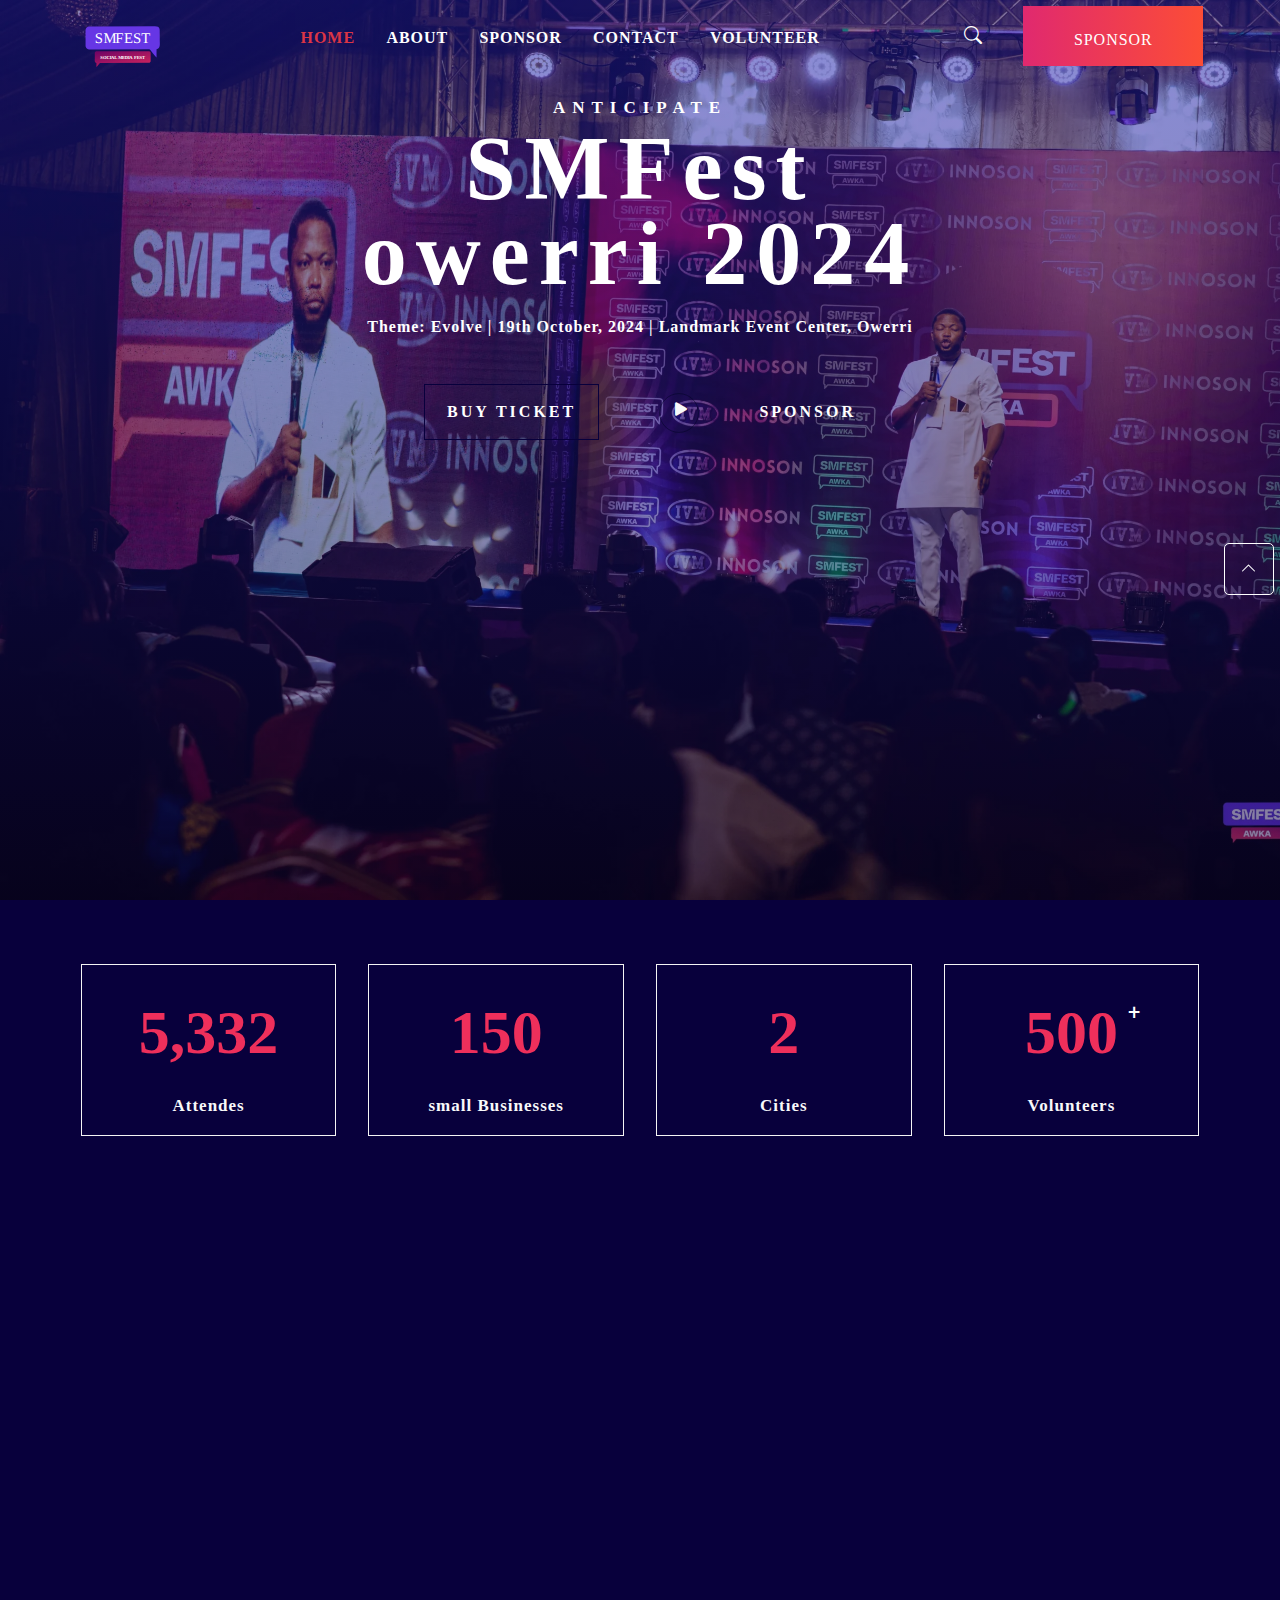
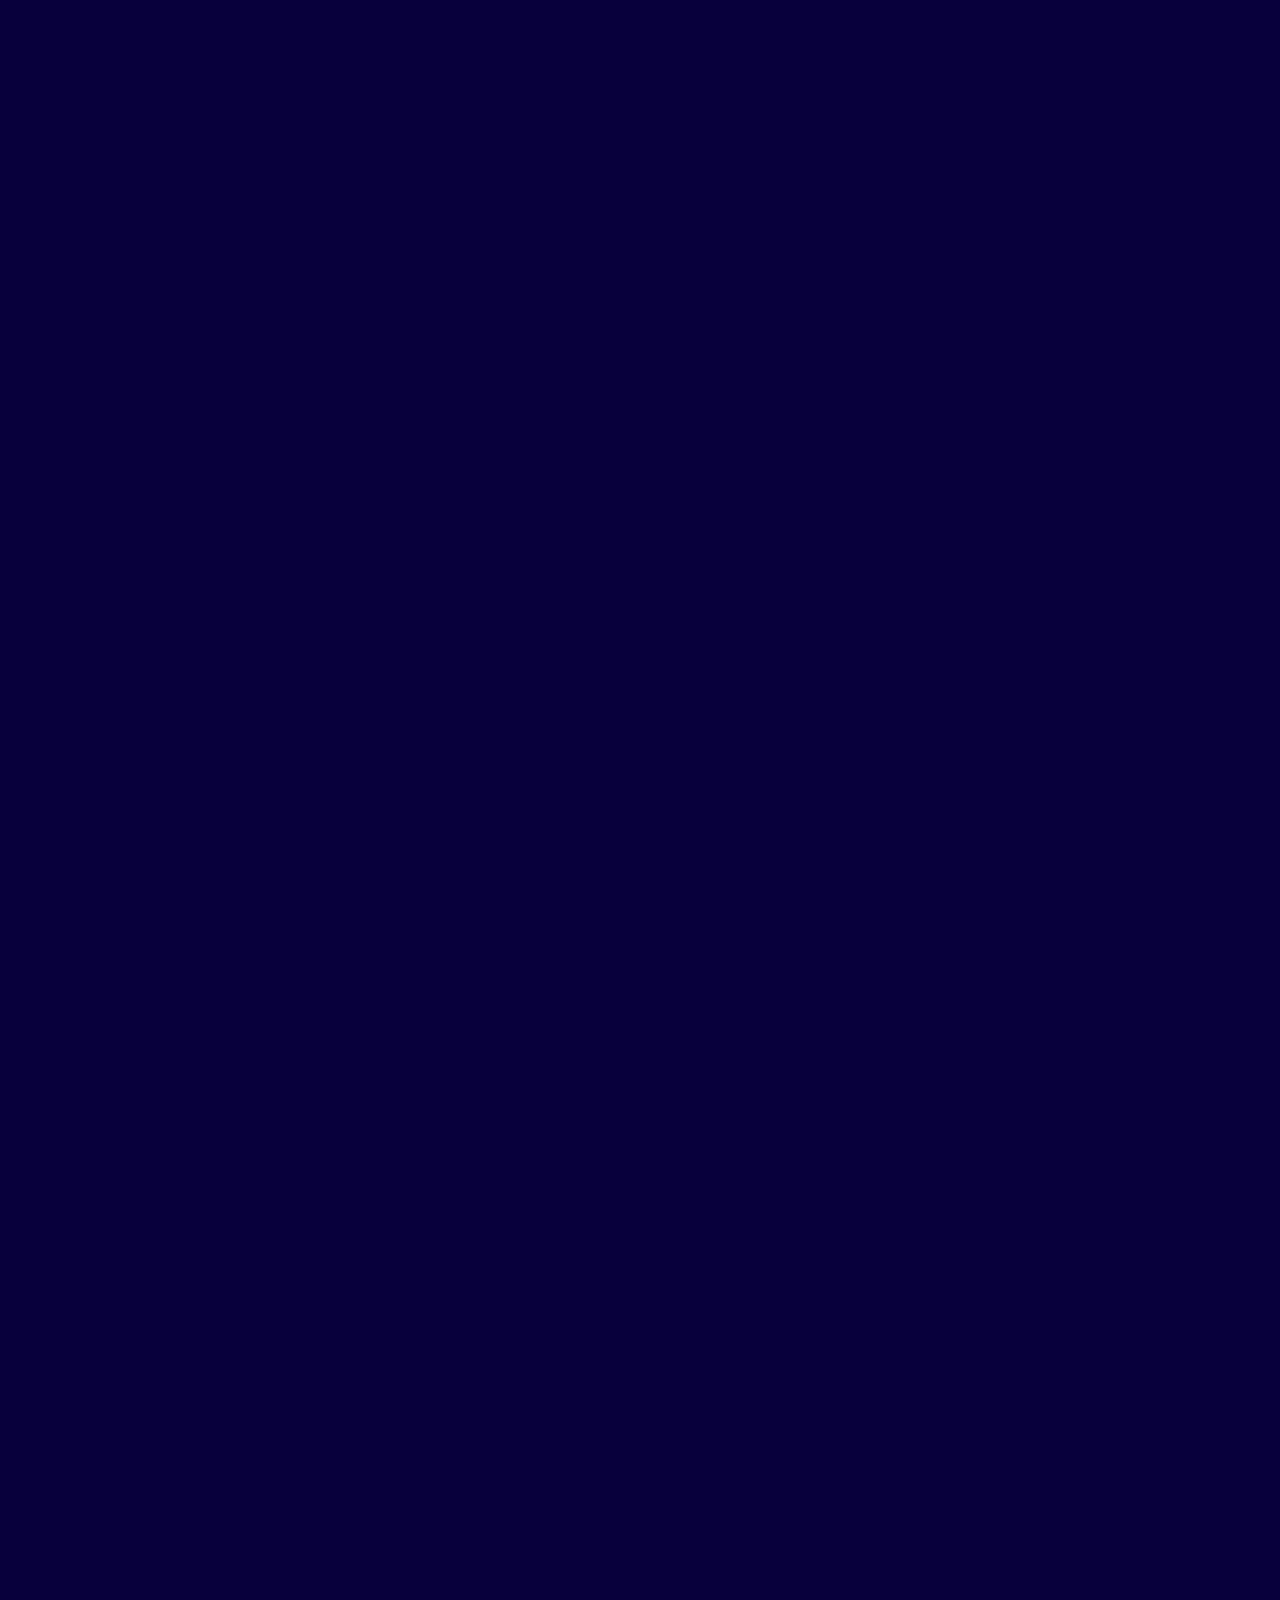
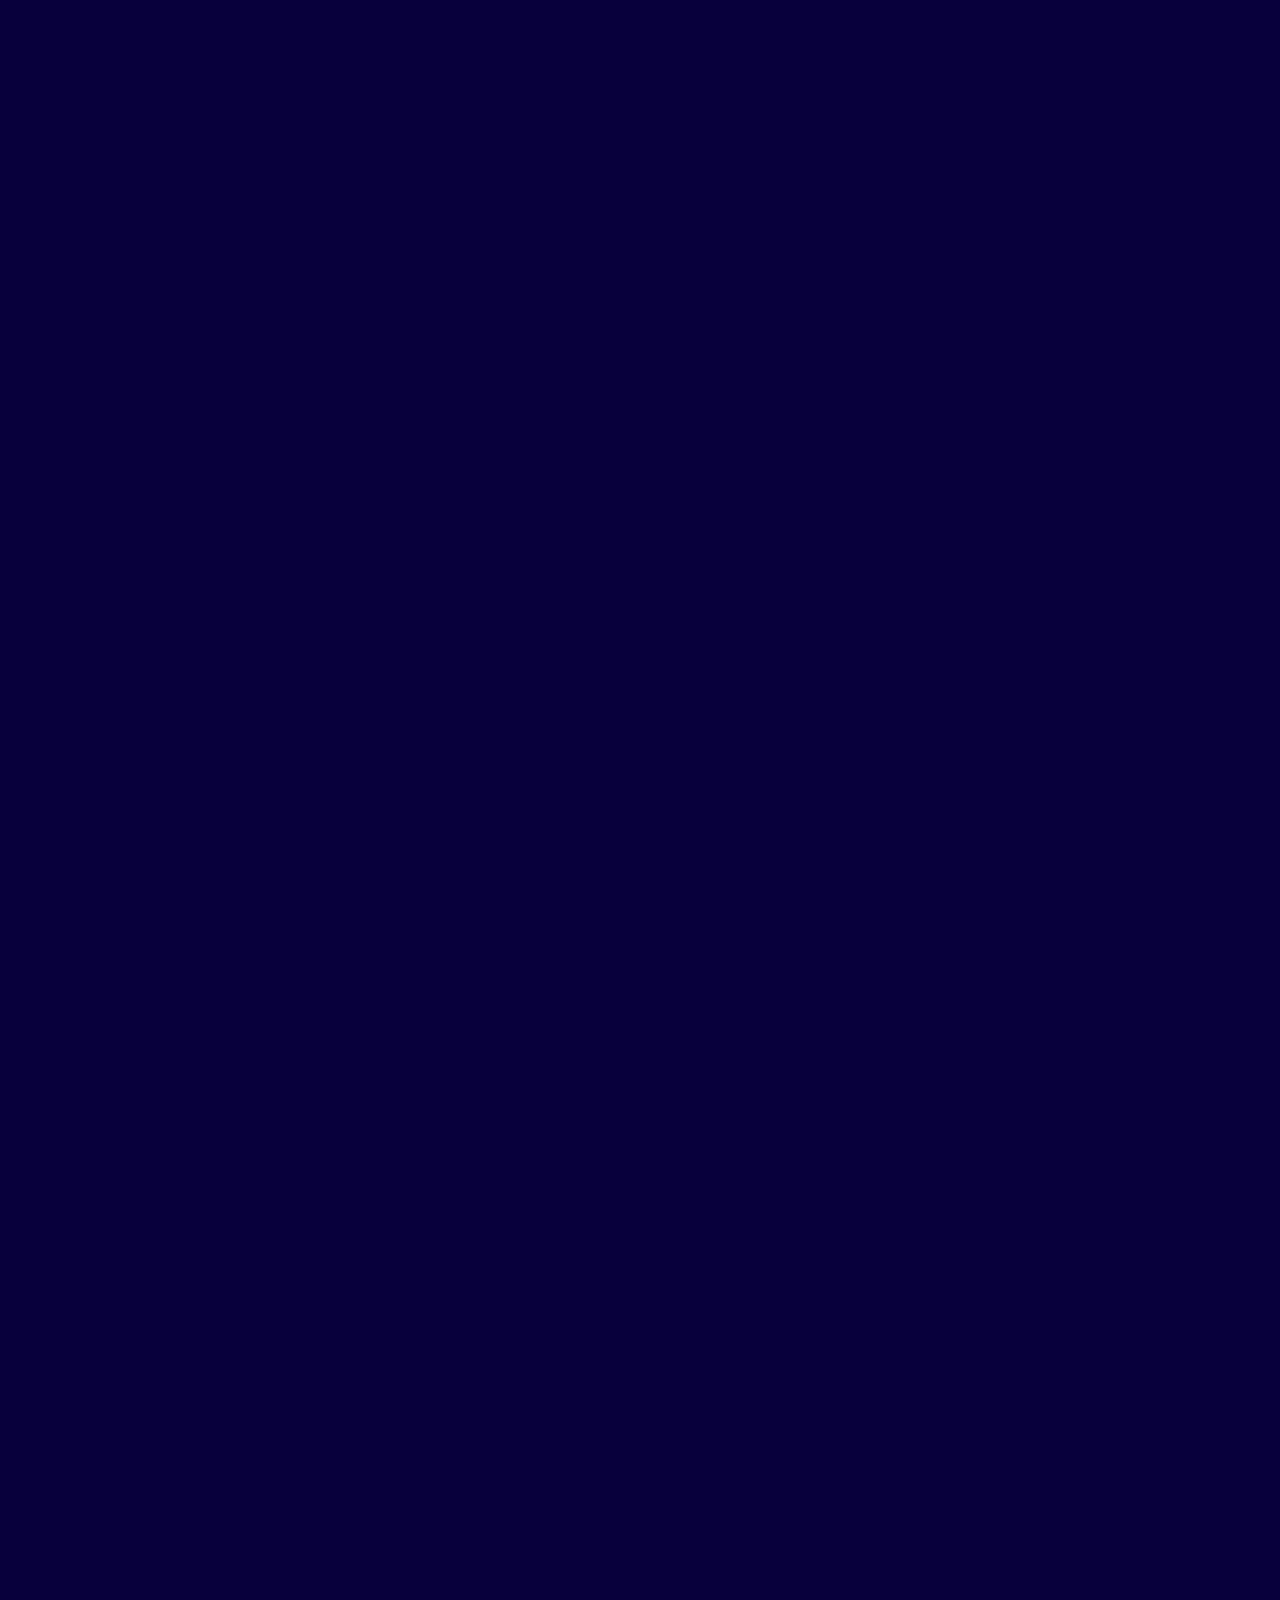
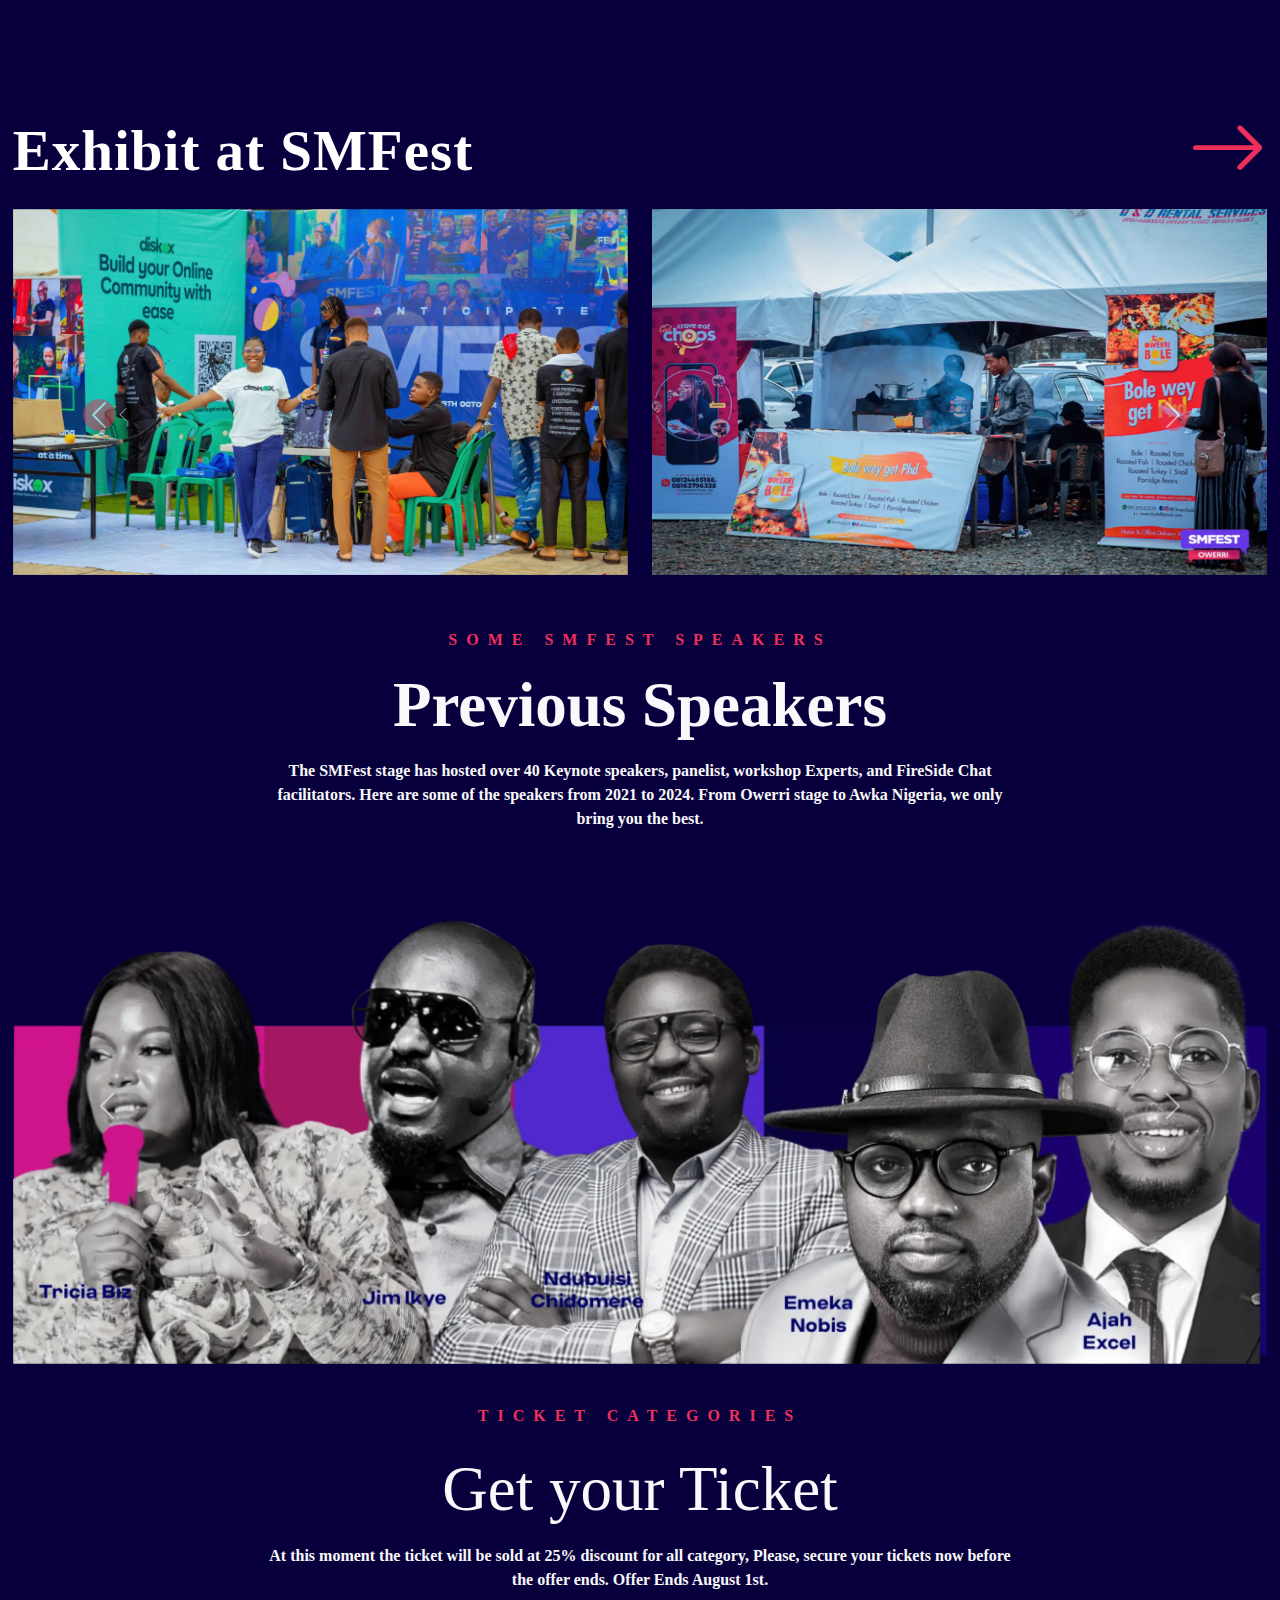
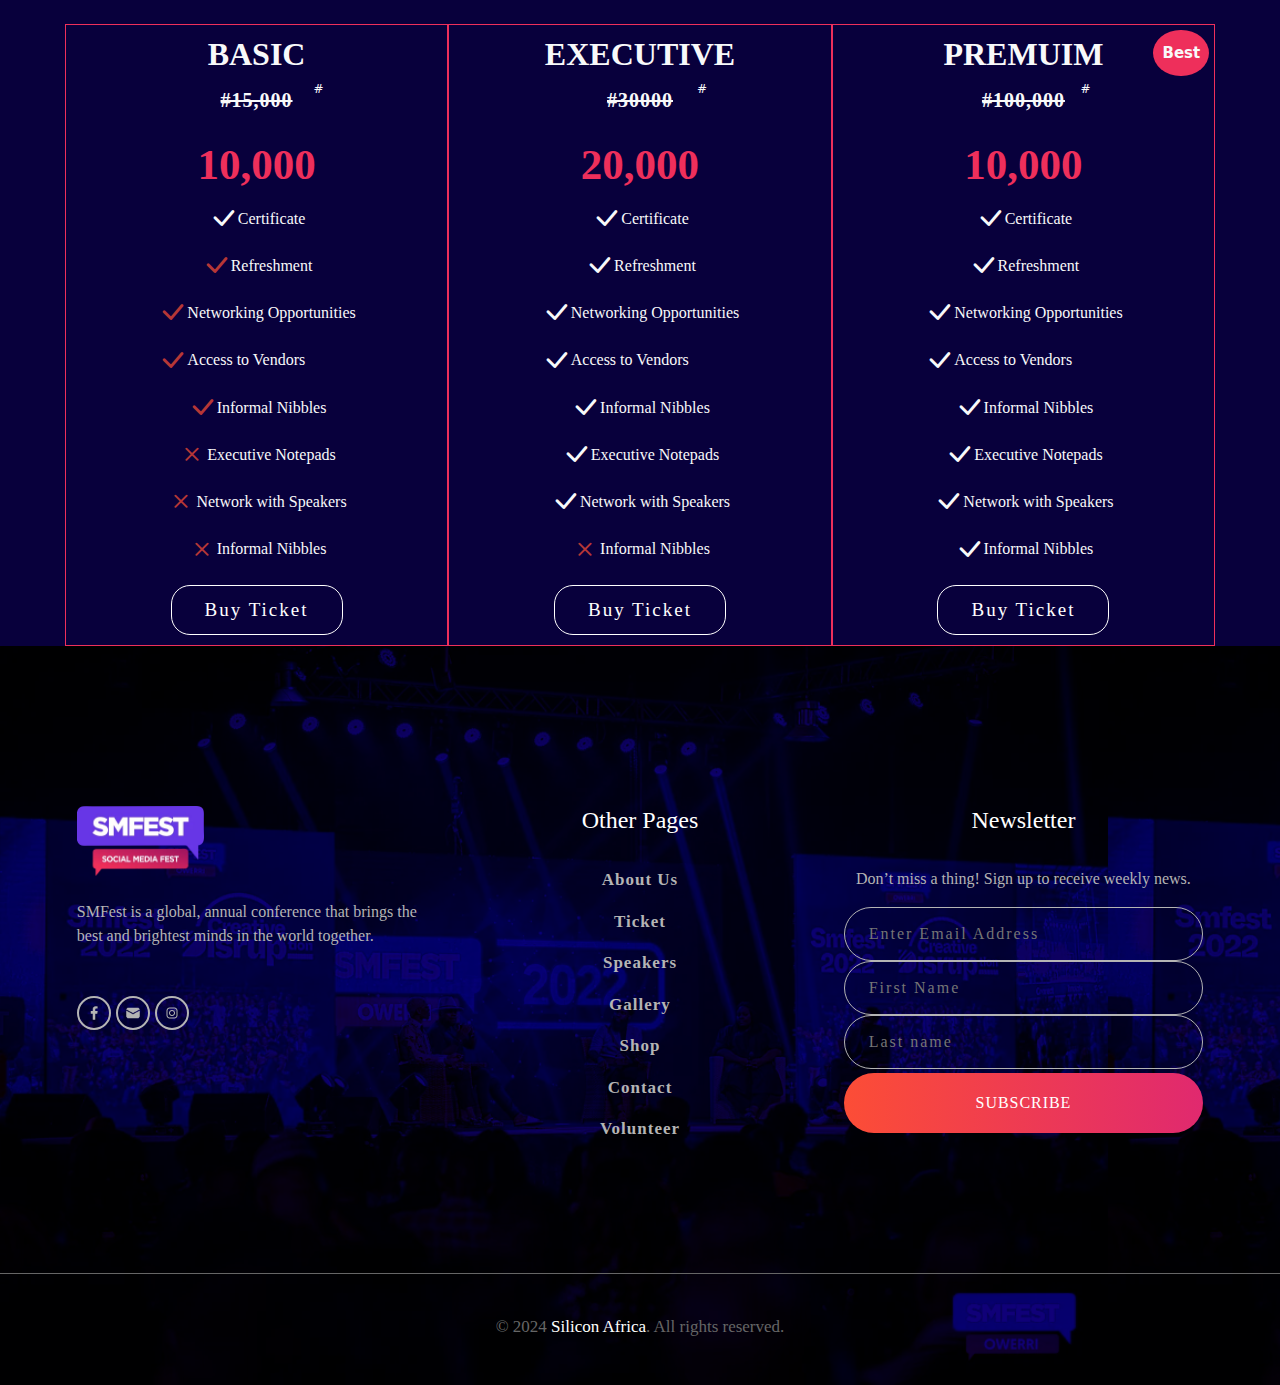
<file: index.html>
<!DOCTYPE html>
<html lang="en">
<head>
    <meta charset="UTF-8">
    <meta name="viewport" content="width=device-width, initial-scale=1.0">
    <link rel="stylesheet" href="./stylesheet/style.css">
    <link rel="stylesheet" href="./css/bootstrap.min.css">
    <link rel="stylesheet" href="https://cdn.jsdelivr.net/npm/bootstrap-icons@1.11.3/font/bootstrap-icons.min.css"> 
    <link
  rel="stylesheet"
            href="https://cdn.jsdelivr.net/npm/swiper@11/swiper-bundle.min.css"    />
            <link rel="stylesheet" href="https://unpkg.com/aos@next/dist/aos.css" />
 


    <title>Smfest.org</title>
</head>
<body>
<div>               
    
<header class="background-div" id="first-header">
  <div class="css-container ">
      <div class="row row-share " >
            <div class="col-4  col-lg-2 logo-img" >
              <img src="./img-folder/smfest-logo.svg" alt="smfest-logo" class="img-fluid " style="height: 93px;">
          </div>
      <div class="col-4  col-lg-6  order-2  text-end text-md-center ">    
        <nav class="navbar navbar-expand-lg general_div">
          <div class="coniner-fluid col-12 "> 
            <button class="navbar-toggler shadow-none border border-1 fs-5" type="button" data-bs-toggle="offcanvas" data-bs-target="#offcanvasTop" aria-controls="offcanvasTop" style="border: none; outline: none;" >
                <i class="bi bi-list text-light "></i>
            </button>
            <div class="collapse navbar-collapse  mt-lg-3" id="navbarNav">
                  <ul class="d-flex justify-content-between align-items-center col-12 ">
                  <a href=""><li class="text-danger">HOME</li> </a>   
                  <a href="">  <li>ABOUT</li> </a> 
                  <a href="">     <li>SPONSOR</li> </a>
                  <a href="">    <li>CONTACT</li> </a>
                  <a href="">    <li>VOLUNTEER</li>  </a>
              </ul>
            </div>
          </div>
        </nav>
        <div class="offcanvas offcanvas-top  ml" tabindex="-1" id="offcanvasTop" aria-labelledby="offcanvasTopLabel" >
        <div class="offcanvas-header ">
              <h5 class="offcanvas-title"  id="offcanvasTopLabel"></h5>
              <button type="button" class="btn-close left-off-canv" data-bs-dismiss="offcanvas" aria-label="Close" ></button>
        </div>
        <div class="offcanvas-body  my-offcanvas ">
              <ul class="d-flex justify-content-between align-items-start flex-column my-ul " >
                    <a href=""><li style="font-size: 13px;">HOME</li> </a>   
                    <a href="">  <li  style="font-size: 13px;">ABOUT</li> </a> 
                    <a href="">     <li  style="font-size: 13px;">SPONSOR</li> </a>
                    <a href="">    <li  style="font-size: 13px;">CONTACT</li> </a>
                    <a href="">    <li  style="font-size: 13px;">VOLUNTEER </li>  </a>
              </ul>
        </div>
      </div>
      </div>
      <div class="col-4 col-lg-4 text-center justify-content-center justify-content-md-end sponse-icon order-md-2 d-flex align-items-start  pt-1 " style="font-weight: bolder;color: white; ">
          <i class="bi bi-search search-icon mt-2  col-3 ps-lg-5 mt-md-3 " style="font-size: 18px; font-weight: 900;">
          </i>
            <button class="sponsor-btn col-6 hover-btn " id="sponsor-btn"><a href="" class="text-completed"></a>
            </button> 
      </div> 
      </div>
  </div>  
  <section class="">
        <div class="smfest-div ">
          <span  class="p-anti">ANTICIPATE</span>
          <span class="smFEst-p">SMFest</span>
          <span class="smFEst-p">owerri 2024</span>
      </div>
  </section>
  <div class=" mt-5 mt-lg-3">
      <div class="col-12 theme-divs  mt-md-4 ">
        <p>Theme: Evolve | 19th October, 2024 | Landmark Event Center, Owerri</p>
    </div>
    <div class="buy-ticket-divs mt-md-4"  style="position: relative;"> 
        <button class="buy-tickets mb-1 mb-md-0">BUY TICKET</button> <br class="d-block d-md-none">
        <span class="play-span">
          <img src=".//img-folder/preload-animation.svg" alt="" class="pre-lod">
          <i class="bi bi-play-fill fs-4 text-light play-icon" ></i>
        </span>
        <a href="https://chatgpt.com/?oai-dm=1">  <button class="Sponsor-Btn ">SPONSOR</button> </a> 
    </div>  
  </div>
</header>
                 <!-- main  -->
<main style="background-color: #08003C;">
  <div class="pt-3 css-container main-container ">
    <div class="row justify-content-center gap-4 gap-md-0 gap-lg-0 pt-5">
      <div  class="col-10 col-sm-12  col-lg-3 px-md-3">
          <div style="border: 1px solid #F4F4F4; background-color: transparent;" class="d-flex flex-column gap-3 align-items-center  main-div">
            <h1 class="main-h1 count" >5,332</h1>
            <p class="text-light main-p" >Attendes</p>
          </div>
      </div>
      <div  class="col-10 col-sm-12 mt-md-4 mt-lg-0 col-lg-3  px-md-3">
          <div style="border: 1px solid #F4F4F4; background-color: transparent;" class="d-flex flex-column gap-3 align-items-center  main-div">
            <h1 class="main-h1 count" >150</h1>
            <p class="text-light main-p" >small Businesses</p>
      </div>
      </div>
      <div class="col-10 col-sm-12 col-lg-3  mt-md-4 mt-lg-0 px-md-3">
        <div style="border: 1px solid #F4F4F4; background-color: transparent;" class="d-flex flex-column gap-3 align-items-center  main-div">
          <h1 class="main-h1 count" >2</h1>
          <p class="text-light main-p" >Cities</p>
      </div>
    </div>
    <div  class="col-10 col-sm-12  col-lg-3 mt-md-4 mt-lg-0   px-md-3">
      <div style="border: 1px solid #F4F4F4; background-color: transparent;" class="d-flex flex-column gap-3 align-items-center main-div main-relative-div">
        <h1 class="main-h1  count" >500</h1>  <sup style="color: white; " class="h1-sup">+</sup>
        <p class="text-light main-p" >Volunteers</p>
    </div>
  </div>
    </div>
  </div> 
    <!-- section   -->
  <section class="css-container first-section " >
    <div class="row align-items-center  gap-5 gap-lg-0 ">
    <div class=" col-12 col-md-12 col-lg-6 smfest-write d-flex flex-column gap-md-2 gap-lg-3  " data-aos="fade-right">
        <P class="about-sm-p">ABOUT SMFEST</P>
        <h3 class="about-sm-h1">SMFest?</h3>
        <div class="about-sm-inner">
            <p>It is a platform that teaches its audience how to leverage the power of technology, social media, and innovation to advance their businesses, brands, and causes, by providing ideas, exposure, and insights that help people and businesses understand how to explore all the advantages of digitalization.</p>
            <p>In this 2024 edition, business owners, marketers,  and idea boomers will learn how to unlock the full promise of digital opportunity to drive the future of the industry, bring narrative and customer engagement to new realms, and scale business/idea results.</p>
        </div>
    <button class="about-sm-btn col-7 col-sm-6 col-md-4 hover-button"></button>   
    </div>
    
    <div class="col-11 col-md-12 col-lg-6  mytl  " data-aos="fade-left" >
        <div class="sm-about-border">
          
              <img src="./img-folder/about-smfest-2webp.webp" alt="" class="my-sm-img">
              
              <div class="  four-div">
                <h1> 4 <sup class="first-sup">TH</sup> </h1>
                <p >Years Of Excellence</p>
              </div>
            
        </div>
        
    </div>
  </div>
</section>
  <section class="css-container first-section    ">
    <div class="row align-items-center  "> 
    <div class=" global-img-div col-lg-6 col-sm-11 col-11" data-aos="fade-right">
        <img src="./img-folder/DSC_9591-copy.jpg" alt="" class="global-img">
        
        <div class="  fifty-div text-center">
          <h1 class="count"> 50 <sup class="fifty-sup">+</sup> </h1>
          <p >Global Sponsors</p>
        </div>
    </div>
    <div class="global-writeup col-lg-6 col-12 col-sm-12 col-md-12 "   data-aos="fade-left" >
      <P class="about-sm-p">Why Choose Us</P>
      <h3 class="about-choose-h1  ">Become a Sponsor</h3>
      <div class="about-sm-inner">
          <p>Gain unparalleled exposure to industry leaders and influencers. Elevate your brand by sponsoring an event that shapes the future of social media.</p>
          <div class="row  mt-lg-3">  
                <div class="col-12 col-md-6 col-lg-6">
                  <div class="d-flex align-items-start gap-2 sponsi ">
                    <p class=""><i class="bi bi-people "></i> </p>  
                      <div>
                        <h4 class="sponsi-h1">Attendee Activation</h4>
                        <p class="sponsi-p">  Engage over 1500 persons with the sponsors time on stage </p>
                    </div>
                  </div>
                
                </div>

                <div class="col-12 col-md-6 col-lg-6"> 
                  <div class="d-flex align-items-start gap-2 sponsi">
                    <i class="bi bi-house-door"></i>
                        <div>
                        <h4 class="sponsi-h1">Exhibition Stand</h4>
                        <p class="sponsi-p">    Have a decorated booth for your brand where activations can permanently happen </p> 
                        </div>
                  </div>
            
              </div>

              <div class="col-12  col-md-6 col-lg-6 6 mt-3 mt-lg-none">
                <div class="d-flex align-items-start gap-2 sponsi">
                  <i class="bi bi-person-up"></i>
                  <div>
                    <h4 class="sponsi-h1">Panel Session Spot</h4>
                    <p class="sponsi-p"> Share insight into your product and service in a conversation with other influencers</p> 
                  </div>
                </div>
            
            </div>

            <div class="col--12 col-md-6 col-lg-6 mt-3 mt-lg-none">
              <div class="d-flex align-items-start gap-2 sponsi">
                  <i class="bi bi-person-hearts"></i>
                    <div>
                    <h4 class="sponsi-h1">Volunteers Activation</h4>
                    <p class="sponsi-p"> Engage over 200 volunteers to perform your tasks so that your goals can be met</p> 
                  </div>
              </div>
          
          </div>
          </div>
          <button class="about-sm-btn col-6 col-sm-5 col-md-3 col-lg-4 sponsor-button"></button>
    </div>
      </div>

    </div>
  </section>
  <section class="first-section css-container">
    <div class="row align-items-center gap-5 gap-lg-0">
    <div class=" col-12 col-md-12 col-lg-6 smfest-write d-flex flex-column gap-md-2 gap-lg-3  " data-aos="fade-right" >
        <P class="about-sm-p">Join SMFEST Volunteer</P>
        <h3 class="about-sm-h1">Volunteer for SMFest
        </h3>
        <div class="about-sm-inner">
            <p>Simply fill out the volunteer application form on our website. We welcome individuals with a passion for technology, a positive attitude, and a willingness to learn and contribute. No prior experience is required—just bring your enthusiasm and dedication to the table!</p>
            <p>Join us and be a part of an event that will inspire, educate, and shape the future of technology. Together, let’s make this an unforgettable experience for all attendees.</p>
        </div>
    <button class="about-sm-btn col-6 col-sm-5 col-md-4 volunteer-button"></button>   
    </div>
    
    <div class="col-11 col-md-12 col-lg-6  myty "data-aos="fade-left"  >
        <div class="sm-about-border">
          
              <img src=".//img-folder/vol2.webp" alt="" class="my-sm-img">
              
              <div class="  four-div ">
                <h1 class="count"> 200<sup class="first-sup"></sup> </h1>
                <p >Volunteers</p>
              </div>
            
        </div>
        
    </div>
  </div>
</section>
            <!-- my carousel  -->
<div class="my-carousel ">
  <div class=" d-flex justify-content-between align-items-center ">
      <p class="p-exhibit">Exhibit at SMFest</p>
      <i class="bi bi-arrow-right my-arrow" style="color: #EE2F5B; "></i>
  </div>
      <div id="carouselExampleSlidesOnly" class="carousel slide " data-ride="carousel">
        <div class="carousel-inner">
          <div class="carousel-item active "   data-bs-interval="1600">
            <div class="row">
              <div class="col">
                <img src="./img-folder/vend1-scaled.webp" class="d-block w-100" alt="Image 1">
              </div>
              <div class="col d-none d-md-block">
                <img src="./img-folder/vend5.webp" class="d-block w-100" alt="Image 2" style=" height: 89%;">
              </div>
            </div>
          </div>
          <div class="carousel-item "  data-bs-interval="1600">
            <div class="row">
              <div class="col">
                <img src="./img-folder/vend6-e1717483911150.webp" class="d-block w-100" alt="Image 3">
              </div>
              <div class="col d-none d-md-block">
                <img src="./img-folder/vend4-e1717484084851.webp" class="d-block w-100" alt="Image 4">
              </div>
            </div>
          </div>
          <div class="carousel-item"   data-bs-interval="1600">
            <div class="row">
              <div class="col">
                <img src="./img-folder/vend4-e1717484084851.webp" class="d-block w-100" alt="Image 3">
              </div>
              <div class="col d-none d-md-block">
                <img src="./img-folder/vend6-e1717483911150.webp" class="d-block w-100" alt="Image 4">
              </div>
            </div>
          </div>
        </div>
        <a class="carousel-control-prev" href="#myCarousel" role="button" data-slide="prev">
          <span class="carousel-control-prev-icon  " aria-hidden="true" style="background-color: #EE2F5B; border-radius: 50%; font-size: 13px;padding: 10px;"></span>
          <span class="sr-only "></span> 
          <i class="bi bi-chevron-left"></i>
        </a>
        <a class="carousel-control-next" href="#myCarousel" role="button" data-slide="next">
          <span class="carousel-control-next-icon" aria-hidden="true" style="background-color: #EE2F5B; border-radius: 50%; font-size: 13px;padding: 10px;"></span>
        </a>
      </div>
      <div class="d-lg-none mt-1">
          <p class="text-light" style="font-family: Agrandir; font-size: 13px;">Get the opportunity of showcasing your products and services at Smfest in a unique way. We have a customized space for you at SMFEST where you can get up with your activations and brand promotion. </p>
          <button class="about-sm-btn col-6 col-sm-3 col-md-3 mb-5">GET NOW</button> 
      </div>
</div> 
<div class="mt-lg-2 css-container">
    <div class="d-flex flex-column align-items-start align-items-sm-center">
          <p  class="about-sm-p some-speaker">SOME SMFEST SPEAKERS</p>
          <h3  class="about-sm-h1 text-light">Previous Speakers</h3>
          <p  class="about-sm-inner  text-light speaker-p col-lg-8 text-start text-sm-center mt-2 ">The SMFest stage has hosted over 40 Keynote speakers, panelist, workshop Experts,  and FireSide Chat facilitators. Here are some of the speakers from 2021 to 2024. From Owerri stage to Awka Nigeria, we only bring you the best.</p>
    </div>
</div>
<div class="second-carousel">
    <div id="carouselExampleAutoplaying" class="carousel slide  " data-bs-ride="carousel">
    <div class="carousel-inner">
      <div class="carousel-item active"  data-bs-interval="1800">
        <img src="./img-folder/speakers-arrange3-scaled.webp" class="d-block w-100" alt="speaker1">
      </div>
      <div class="carousel-item" data-bs-interval="1800">
        <img src="./img-folder/speakers-arrange4-1-scaled.webp" class="d-block w-100" alt="speaker2">
      </div>
      <div class="carousel-item"  data-bs-interval="1800">
        <img src="./img-folder/Untitled-2-scaled.webp" class="d-block w-100" alt="speaker3">
      </div>
    </div>
    <button class="carousel-control-prev" type="button" data-bs-target="#carouselExampleAutoplaying" data-bs-slide="prev">
      <span class="carousel-control-prev-icon" aria-hidden="true"></span>
      <span class="visually-hidden"></span>
    </button>
    <button class="carousel-control-next" type="button" data-bs-target="#carouselExampleAutoplaying" data-bs-slide="next">
      <span class="carousel-control-next-icon" aria-hidden="true"></span>
      <span class="visually-hidden"></span>
    </button>
  </div>
</div>
  <div class="mt-lg-4   css-container">
    <div class="d-flex flex-column align-items-start align-items-sm-center">
          <p  class="about-sm-p some-speaker mt-2 mt-md-3">TICKET CATEGORIES</p>
          <h3  class="about-sm-h1 text-light mt-0 mt-lg-2" style="font-family: Whyte Inktrap; font-weight: 500;">Get your Ticket</h3>
          <p  class="about-sm-inner  text-light speaker-p col-lg-8 text-start text-sm-center mt-2 ">At this moment the ticket will be sold at 25% discount for all category, Please, secure your tickets now before the offer ends. Offer Ends August 1st.</p>
    </div>
</div>
  <section class="css-container mt-3">
      <div class="row justify-content-center gap-lg-0">
        <div class="text-light  d-flex   flex-column align-items-center check-price col-lg-4 col-10 col-md-5 gap-1">
        
            <h2 class="basic-header ">BASIC</h2>
            <p class="p-cancel" style="position: relative;">#15,000 </p> <sup style="position: absolutee; left:62px; top: -46px;">#</sup>
              <h2 class="basic-number">10,000</h2>
            
            <div class="last-ul ">
              <li class="d-flex  align-items-center justify-content-center"><p class="bi bi-check-lg mark-good"></p> <p>Certificate</p></li>
              <li class="d-flex align-items-center justify-content-center"><p class="bi bi-check-lg mark-good" style="color: #B63736;"></p> <p>Refreshment</p></li>
              <li class=" d-flex align-items-center justify-content-center"><p class="bi bi-check-lg mark-good" style="color: #B63736;"></p> <p>Networking Opportunities</p></li>
              <li class=" d-flex align-items-centerjustify-content-center "><p class="bi bi-check-lg mark-good" style="color: #B63736;"></p> <p>Access to Vendors</p></li>
              <li class="d-flex align-items-center justify-content-center"><p class="bi bi-check-lg mark-good" style="color: #B63736;"></p> <p>Informal Nibbles</p></li>
              <li class=" d-flex align-items-center justify-content-center"><p class="bi bi-x mark-good" style="color: #B63736;"></p> <p>Executive Notepads</p></li>
              <li class="d-flex align-items-center justify-content-center"><p class="bi bi-x mark-good" style="color: #B63736;"></p> <p>Network with Speakers</p></li>
              <li class=" d-flex align-items-center justify-content-center"><p class="bi bi-x mark-good" style="color: #B63736;"></p> <p>Informal Nibbles</p></li>
            </div>
            <button class="buy-ticket">Buy Ticket</button>
        </div>
        <div class="text-light d-flex  flex-column align-items-center  col-10 col-lg-4 col-md-5 check-price gap-1">
        
          <h2 class="basic-header ">EXECUTIVE</h2>
          <p class="p-cancel "  style="position: relative;" >#30000 </p> <sup style="position: absolutee; left:62px; top: -46px;">#</sup>
            <h2 class="basic-number">20,000</h2>
          
          <div class="last-ul ">
        
            <li class="d-flex  align-items-center justify-content-center"><p class="bi bi-check-lg mark-good"></p> <p>Certificate</p></li>
            <li class="d-flex align-items-center justify-content-center"><p class="bi bi-check-lg mark-good"></p> <p>Refreshment</p></li>
            <li class=" d-flex align-items-center justify-content-center"><p class="bi bi-check-lg mark-good" ></p> <p>Networking Opportunities</p></li>
            <li class=" d-flex align-items-centerjustify-content-center "><p class="bi bi-check-lg mark-good" ></p> <p>Access to Vendors</p></li>
            <li class="d-flex align-items-center justify-content-center"><p class="bi bi-check-lg mark-good"></p> <p>Informal Nibbles</p></li>
            <li class=" d-flex align-items-center justify-content-center"><p class="bi bi-check-lg mark-good"></p> <p>Executive Notepads</p></li>
            <li class="d-flex align-items-center justify-content-center"><p class="bi bi-check-lg mark-good" ></p> <p>Network with Speakers</p></li>
            <li class=" d-flex align-items-center justify-content-center"><p class="bi bi-x mark-good" style="color: #B63736;"></p> <p>Informal Nibbles</p></li>
          </div>
          <button class="buy-ticket">Buy Ticket</button>
      </div>
      <div class="text-light   d-flex  flex-column align-items-center col-10 col-lg-4 col-md-5 check-price gap-1" style="position: relative;">
        
        <h2 class="basic-header ">PREMUIM</h2> 
          <p class="b" style="background-color: #EE2F5B; border-radius: 50%; font-size: 15px; padding: 12px 9px; font-weight: 600; position: absolute; right: 5px; top: 5px; ">Best</p>
        <p class="p-cancel">#100,000</p> <sup style="position: absolutee; left:62px; top: -46px;">#</sup>
        
          <h2 class="basic-number">10,000</h2>
        
        <div class="last-ul ">
      
          <li class="d-flex  align-items-center justify-content-center"><p class="bi bi-check-lg mark-good"></p> <p>Certificate</p></li>
          <li class="d-flex align-items-center justify-content-center"><p class="bi bi-check-lg mark-good"></p> <p>Refreshment</p></li>
          <li class=" d-flex align-items-center justify-content-center"><p class="bi bi-check-lg mark-good"></p> <p>Networking Opportunities</p></li>
          <li class=" d-flex align-items-centerjustify-content-center "><p class="bi bi-check-lg mark-good"></p> <p>Access to Vendors</p></li>
          <li class="d-flex align-items-center justify-content-center"><p class="bi bi-check-lg mark-good" ></p> <p>Informal Nibbles</p></li>
          <li class=" d-flex align-items-center justify-content-center"><p class="bi bi-check-lg  mark-good"></p> <p>Executive Notepads</p></li>
          <li class="d-flex align-items-center justify-content-center"><p class="bi bi-check-lg mark-good" ></p> <p>Network with Speakers</p></li>
          <li class=" d-flex align-items-center justify-content-center"><p class="bi bi-check-lg mark-good" ></p> <p>Informal Nibbles</p></li>
        </div>
        <button class="buy-ticket">Buy Ticket</button>
    </div>
    </div>
</section>
</main> 
               <!-- footer  -->
<footer class="my-footer">
  <div class="css-container">
    <div class="row justify-content-center borde border-2 border-primary">
        <div class="text-light footer-first-p col-12 col-md-6 col-lg-4 text-center text-lg-start image-container">
            <img src="./img-folder/my-logo-img.webp" alt="" width="127">
            <p class="footer-p mt-4">SMFest is a global, annual conference that brings the best and brightest minds in the world together.</p>
            <div class="social-icon mt-3 mt-md-5 mb-3 mb-md-0">
          <a href="www.facebook.com" style="text-decoration: none; list-style: none;">   <img src="./img-folder/facebook_icon.png" alt="facebook"  width="34" class="shakable-image"> </a>   
        <a href="www.facebook.com" style="text-decoration: none; list-style: none;">    <img src="./img-folder/mail.png" alt="gmail" width="34"  class="shakable-image"> </a>   
        <a href="www.facebook.com" style="text-decoration: none; list-style: none;">  <img src="./img-folder/instagram.png" alt="instgram"  width="34"  class="shakable-image"> </a>     
            </div>
        </div>
        <ul class="footer-ul text-center col-12 col-md-6 col-lg-4">
          <h3>Other Pages</h3>
          <a href="">  <li>About Us</li> </a> 
          <a href="">  <li>Ticket</li>  </a> 
          <a href="">  <li>Speakers</li>  </a> 
          <a href="">   <li>Gallery</li>   </a> 
          <a href="">  <li>Shop</li>  </a> 
          <a href="">   <li>Contact</li>  </a> 
          <a href="">   <li>Volunteer</li>  </a> 
      </ul>
      <div class="newsletter col-lg-4 col-md-6 col-12  text-center ">
        <h3>Newsletter</h3>
        <p class="footer-p ">Don’t miss a thing! Sign up to receive weekly news.</p>
        <form action="" >
            <input type="email" placeholder="Enter Email Address">
            <input type="text" placeholder="First Name">
            <input type="text" placeholder="Last name">
            <button class="sponsor-bt mt-1">SUBSCRIBE</button>
          </form>
      </div>
    </div>
</div>
    <p class="text-center silicon-p" style="border-top: 1px solid  #666666;">© 2024  <a href="#first-header" class="slicon" >Silicon Africa</a>. All rights reserved.</p>
    <p class="">
    <a href="#first-header"><i class="bi bi-chevron-up  my-fix"  ></i></a>
  </p>
</footer>
   
</div>
<script src="https://cdn.jsdelivr.net/npm/swiper@11/swiper-bundle.min.js"></script>  
    <script src="./js/bootstrap.min.js"> </script>
    <script src="https://code.jquery.com/jquery-3.5.1.slim.min.js"></script>
    <script src="https://cdn.jsdelivr.net/npm/@popperjs/core@2.9.2/dist/umd/popper.min.js"></script>
    <script src="https://stackpath.bootstrapcdn.com/bootstrap/4.5.2/js/bootstrap.min.js"></script>
    <script>
    // Get all the elements with the class 'count'
    const counters = document.querySelectorAll('.count');

function animateCount(counter) {
    const targetNumber = parseInt(counter.textContent.replace(/,/g, ''));

    // Set the starting number
    let start = 1;

    const duration = 5000;

    let startTime = null;

    function animate(timestamp) {
        if (startTime === null) {
            startTime = timestamp;
        }

        const elapsed = timestamp - startTime;

        const current = Math.floor(start + (targetNumber - start) * elapsed / duration);

        const formattedCurrent = current.toLocaleString();

        counter.textContent = formattedCurrent;

        if (elapsed < duration) {
            requestAnimationFrame(animate);
        } else {
            counter.textContent = targetNumber.toLocaleString();
        }
    }

    function isCounterInView() {
        const rect = counter.getBoundingClientRect();
        return (
            rect.top >= 0 &&
            rect.left >= 0 &&
            rect.bottom <= (window.innerHeight || document.documentElement.clientHeight) &&
            rect.right <= (window.innerWidth || document.documentElement.clientWidth)
        );
    }

    function startAnimation() {
        if (isCounterInView()) {
            requestAnimationFrame(animate);
        } else {
            window.addEventListener('scroll', startAnimation);
        }
    }
    function startAnimation() {
        if (isCounterInView()) {
            setTimeout(() => {
                requestAnimationFrame(animate);
            }, 500);
        } else {
            window.addEventListener('scroll', startAnimation);
        }
    }
    startAnimation();
}

counters.forEach(animateCount);
    </script>
 <script src="https://unpkg.com/aos@next/dist/aos.js"></script>
   <script>
     AOS.init({
      duration : 2000
     });
   </script>


</body>
</file>
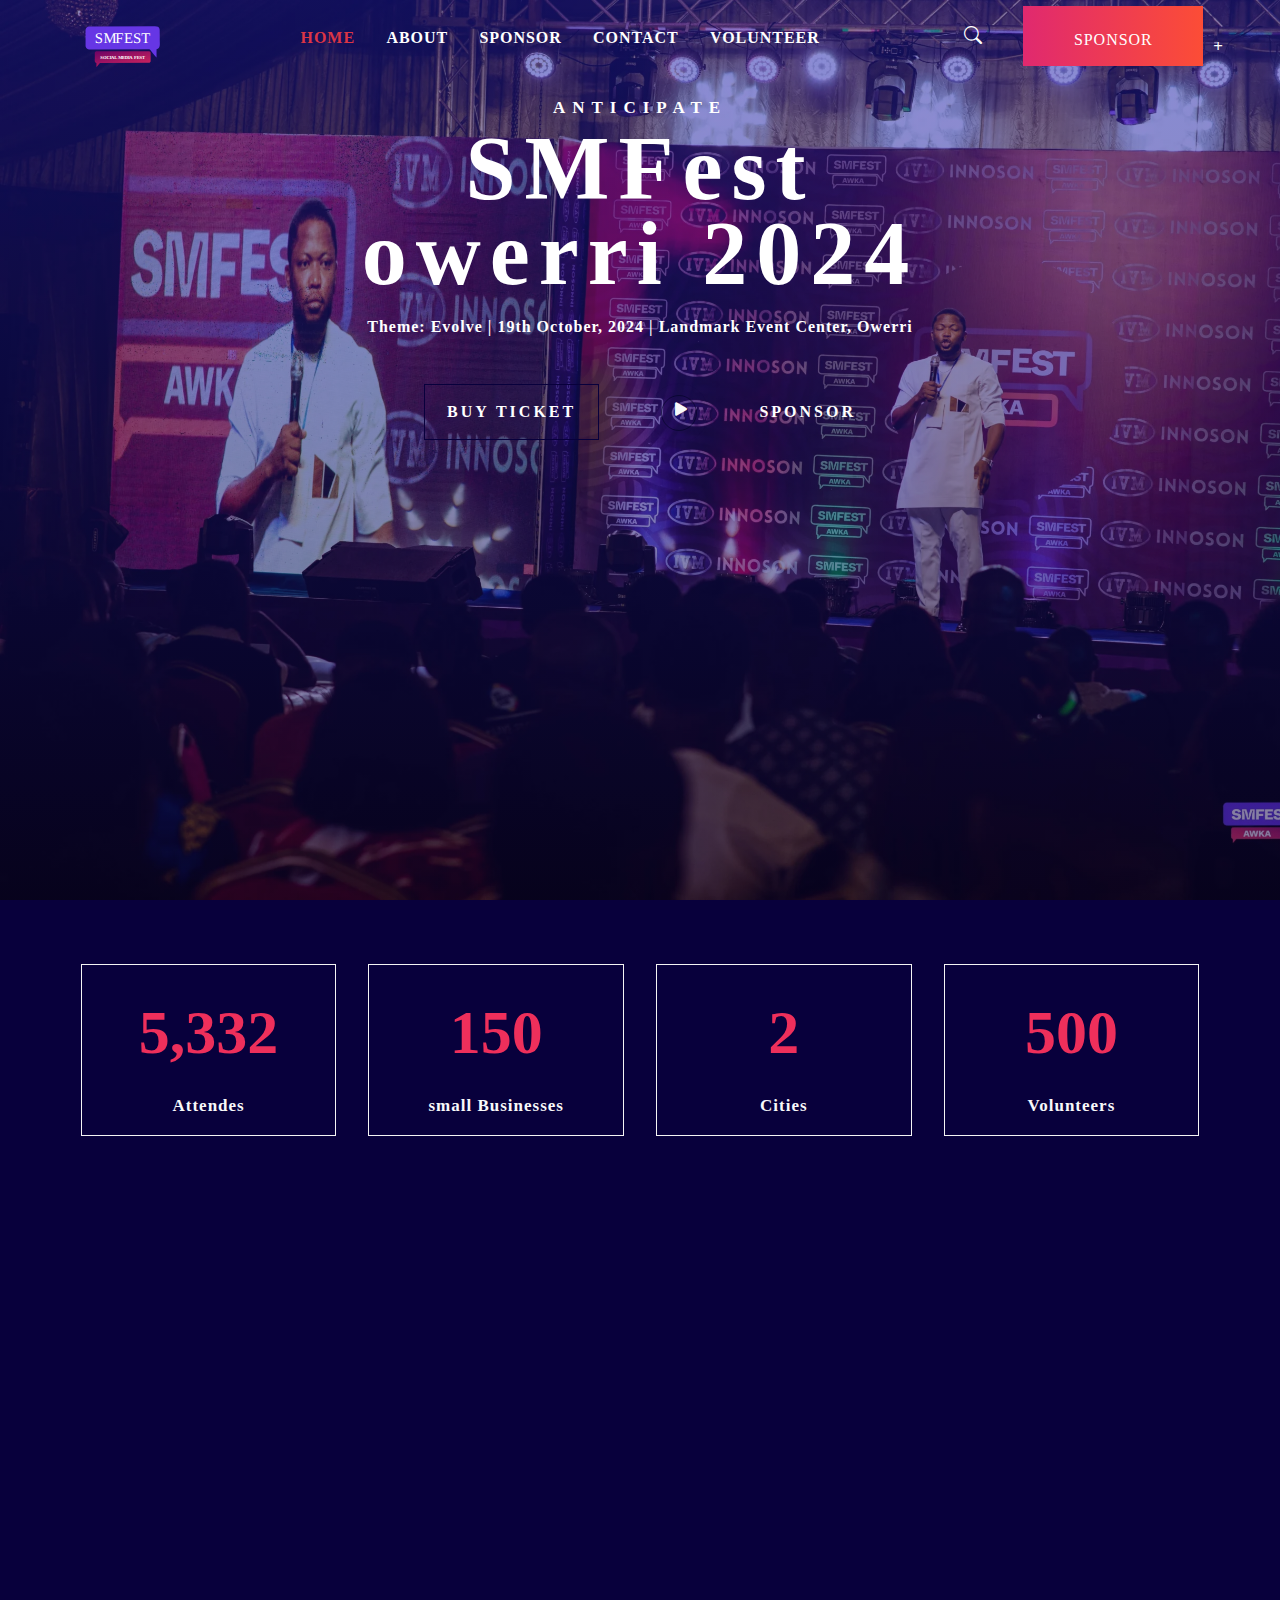
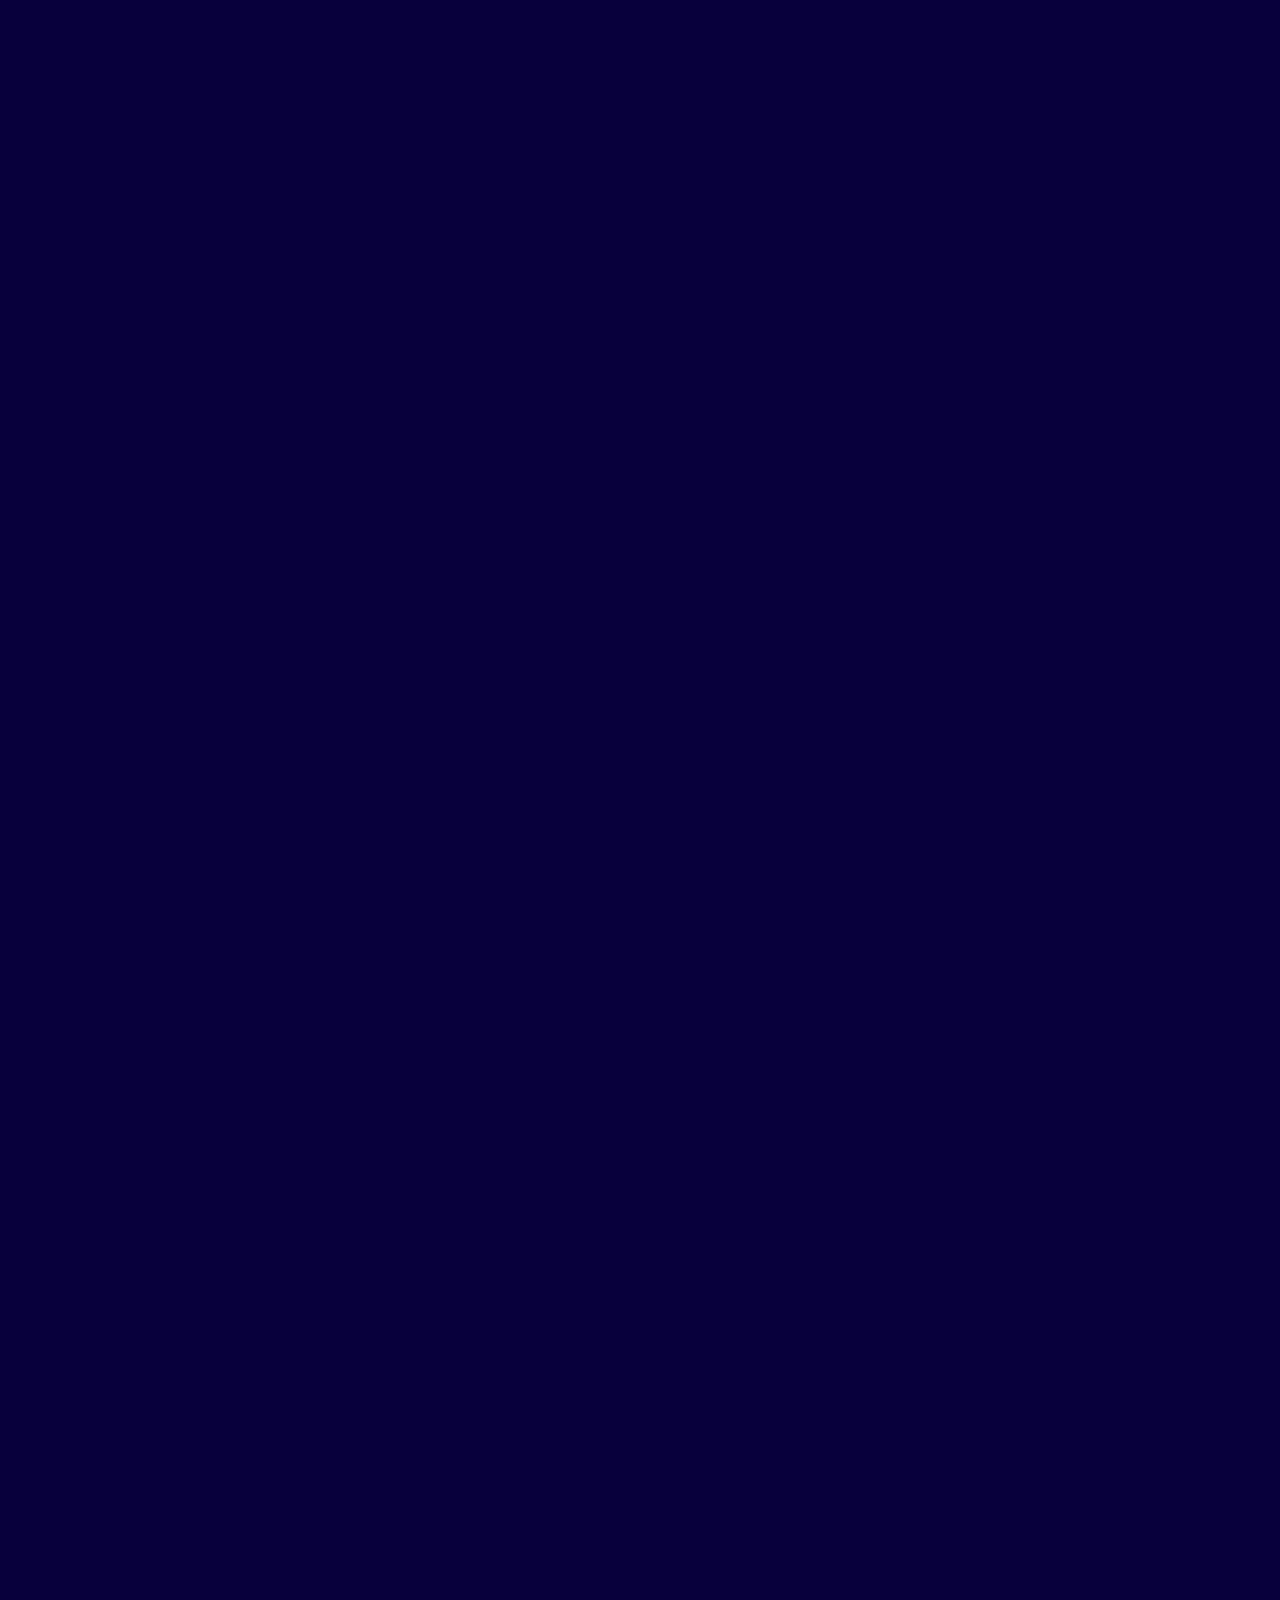
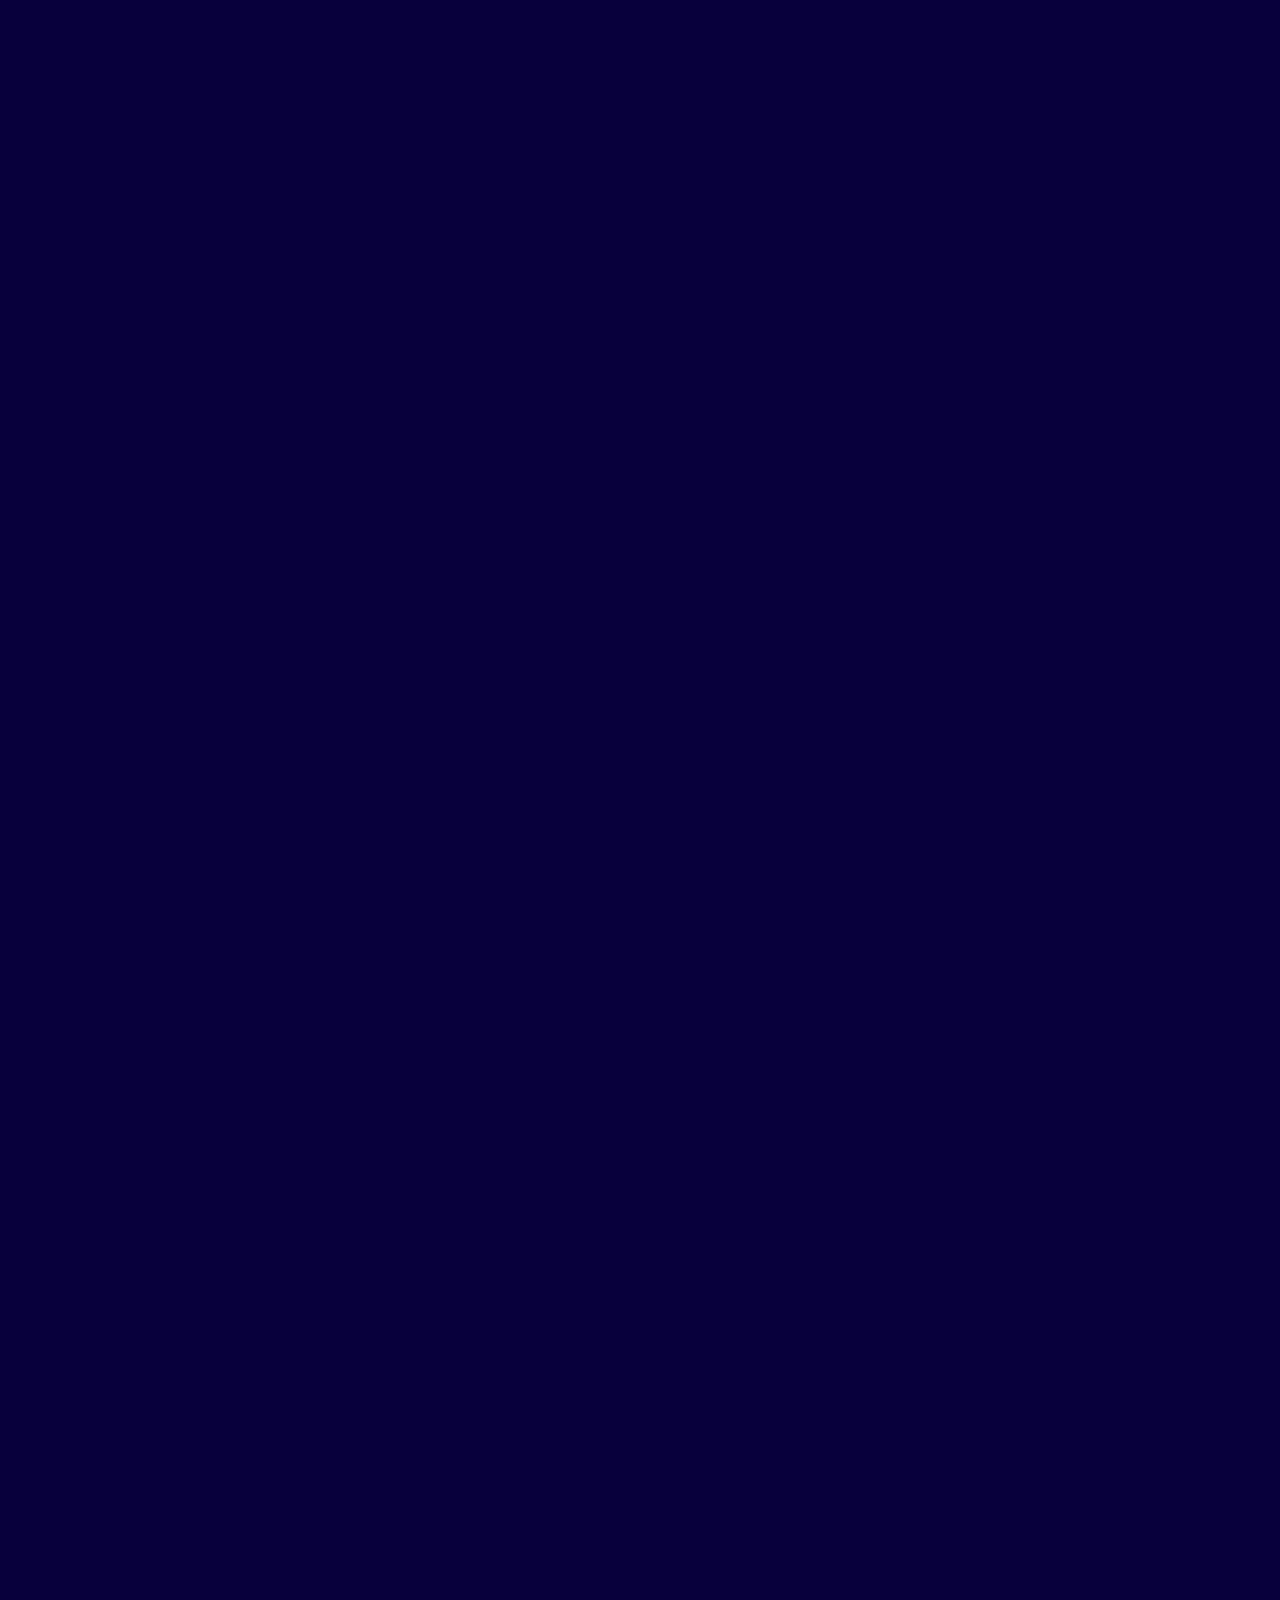
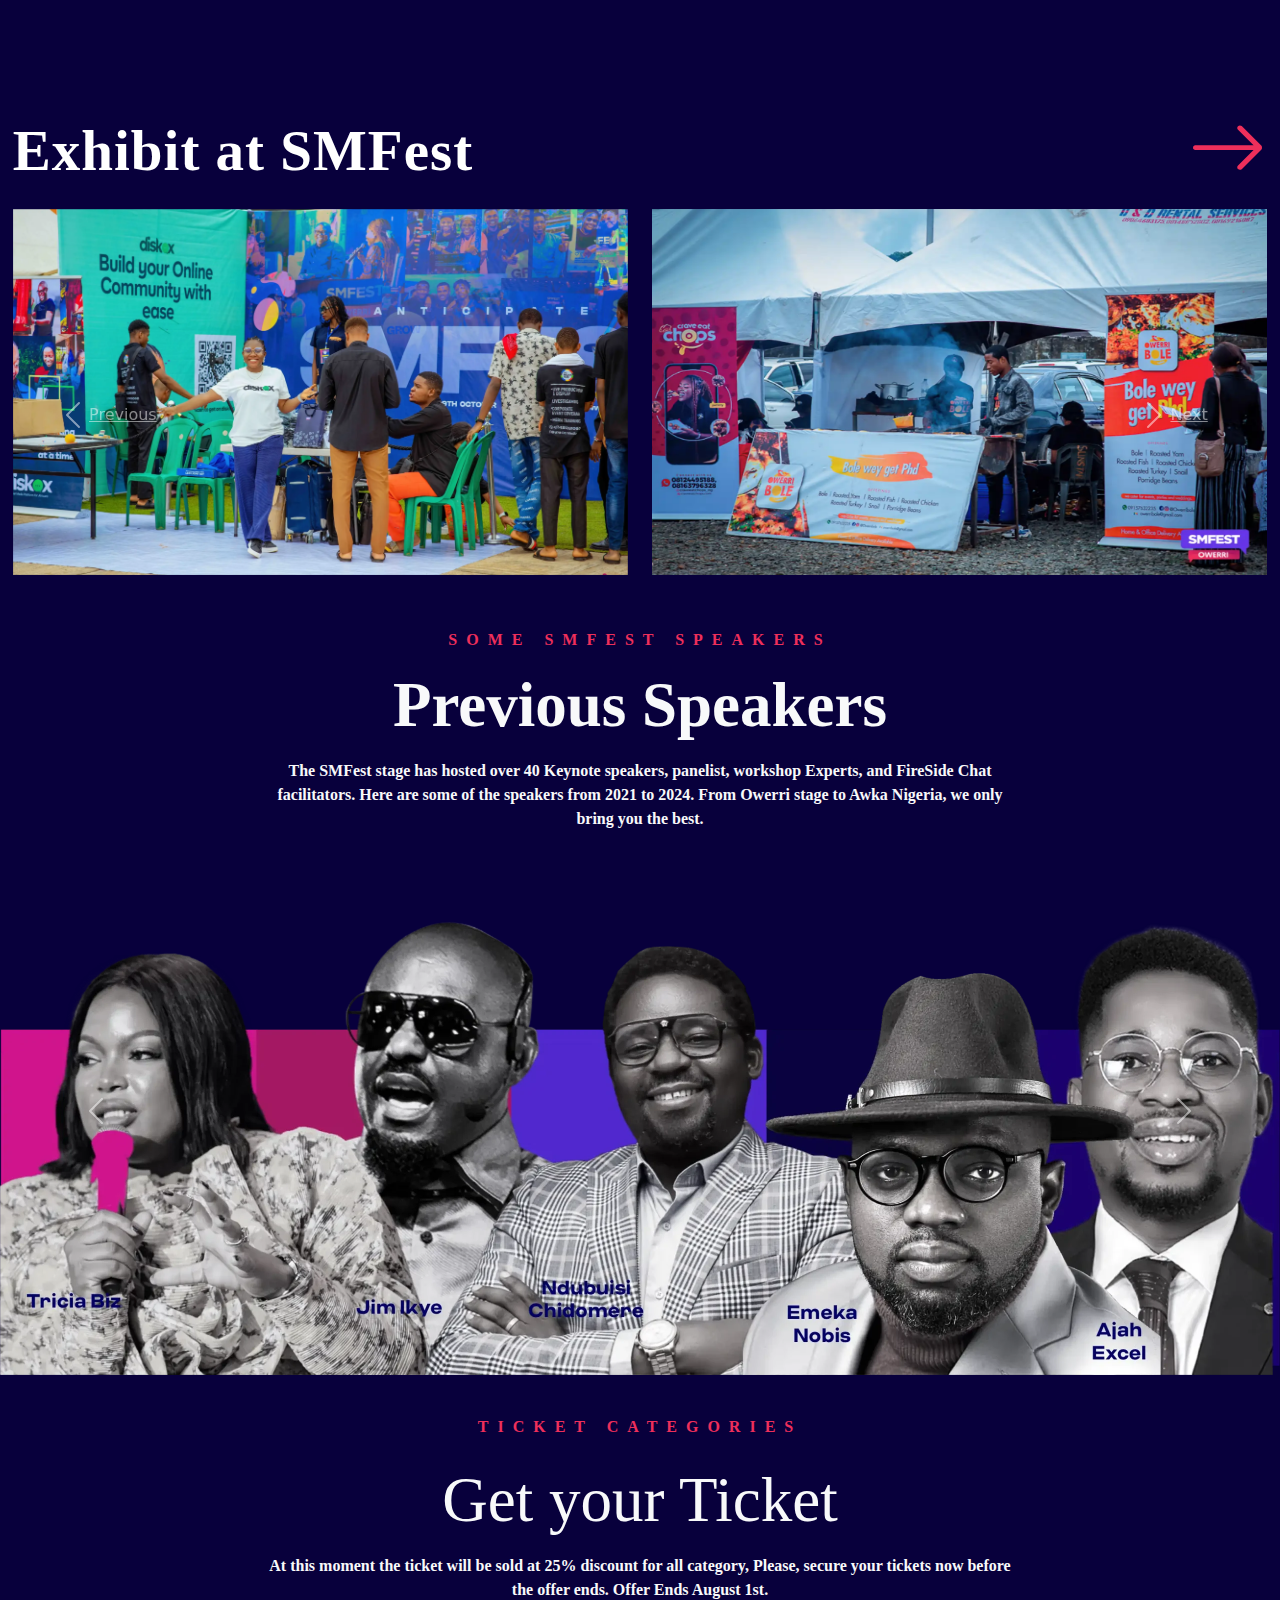
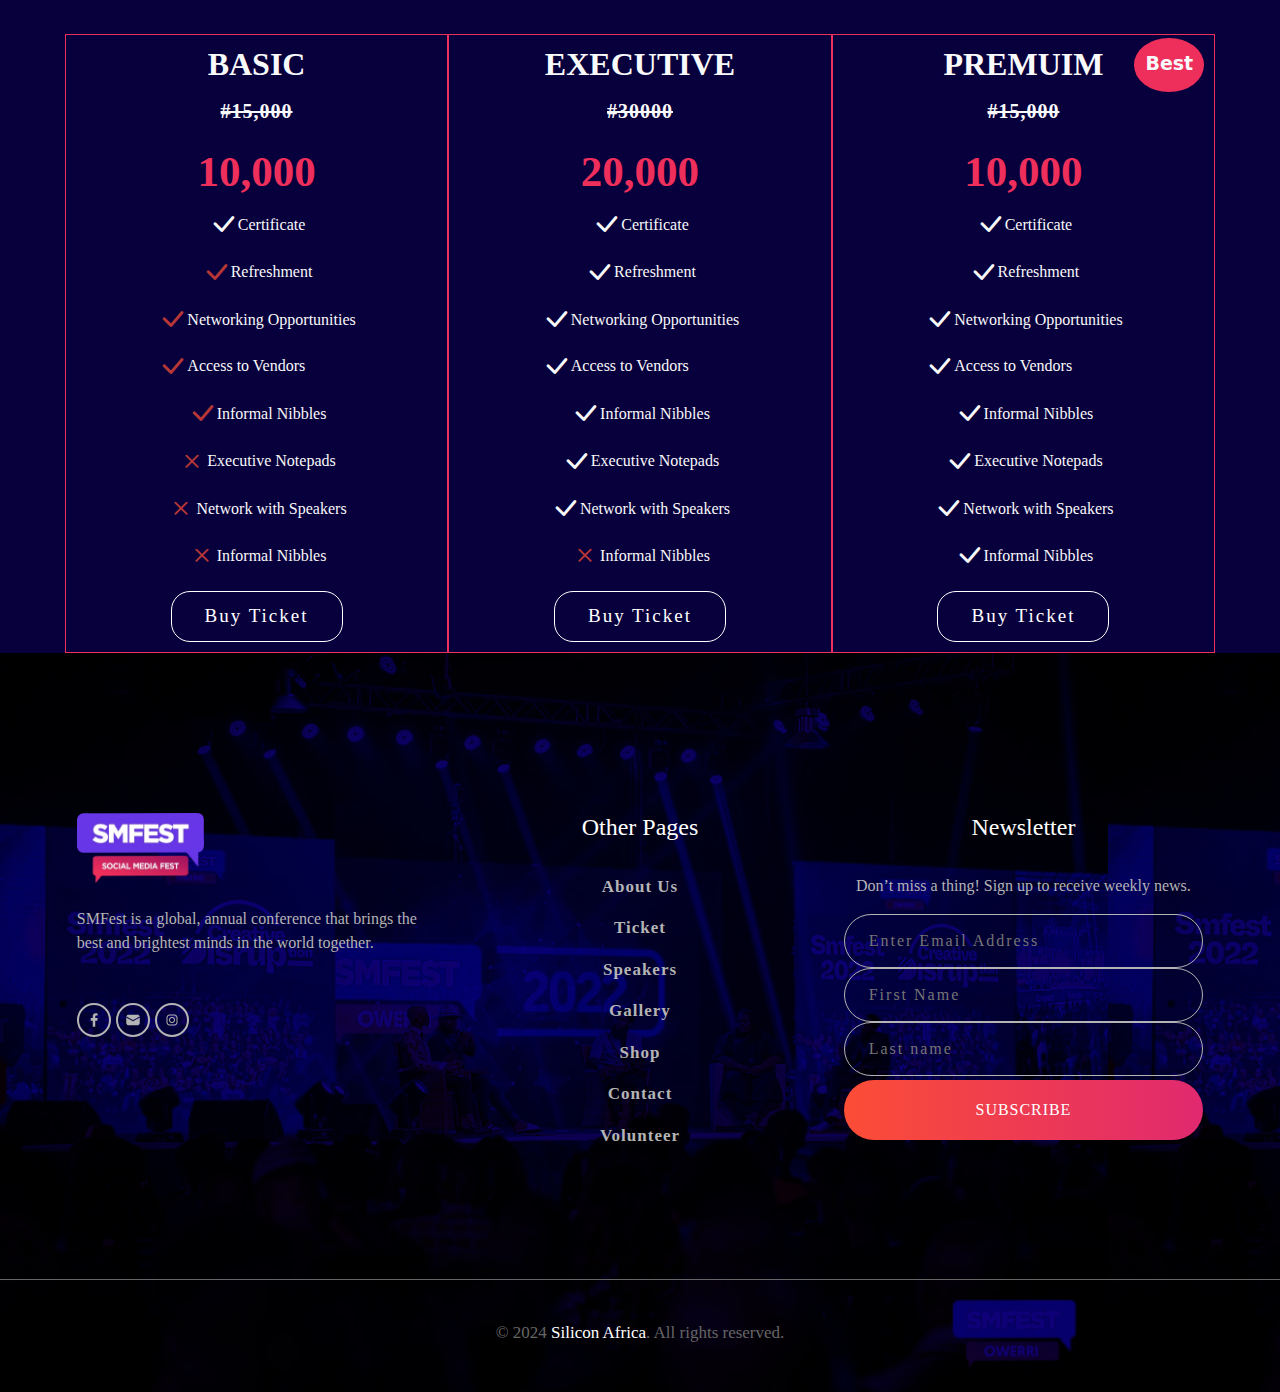
<file: idex.html>
<!DOCTYPE html>
<html lang="en">
<head>
    <meta charset="UTF-8">
    <meta name="viewport" content="width=device-width, initial-scale=1.0">
    <link rel="stylesheet" href="./stylesheet/style.css">
    <link rel="stylesheet" href="./css/bootstrap.min.css">
    <link rel="stylesheet" href="https://cdn.jsdelivr.net/npm/bootstrap-icons@1.11.3/font/bootstrap-icons.min.css"> 
    <link
  rel="stylesheet"
            href="https://cdn.jsdelivr.net/npm/swiper@11/swiper-bundle.min.css"    />
            <link rel="stylesheet" href="https://unpkg.com/aos@next/dist/aos.css" />
 


    <title>Smfest.org</title>
</head>
<body>
<div>
    
     <header class="background-div" id="first-header">
        <div class="css-container ">
            <div class="row row-share " >
                <div class="col-4  col-lg-2 logo-img" ><img src="./img-folder/smfest-logo.svg" alt="smfest-logo" class="img-fluid " style="height: 93px;"></div>
    <div class="col-4  col-lg-6  order-2  text-end text-md-center ">    
        <nav class="navbar navbar-expand-lg general_div">
            <div class="coniner-fluid col-12 ">
              <button class="navbar-toggler shadow-none border border-2 border-light" type="button" data-bs-toggle="offcanvas" data-bs-target="#offcanvasTop" aria-controls="offcanvasTop" style="border: none; outline: none;" >
                <!-- <span class="navbar-toggler-icon "></span> -->
                  <i class="bi bi-list text-light "></i>
              </button>
              <div class="collapse navbar-collapse  mt-lg-3" id="navbarNav">
                   <ul class="d-flex justify-content-between align-items-center col-12 ">
                    <a href=""><li class="text-danger">HOME</li> </a>   
                    <a href="">  <li>ABOUT</li> </a> 
                    <a href="">     <li>SPONSOR</li> </a>
                    <a href="">    <li>CONTACT</li> </a>
                    <a href="">    <li>VOLUNTEER</li>  </a>
                </ul>
              </div>
            </div>
          </nav>


          <div class="offcanvas offcanvas-top  ml" tabindex="-1" id="offcanvasTop" aria-labelledby="offcanvasTopLabel" >
            <div class="offcanvas-header ">
              <h5 class="offcanvas-title"  id="offcanvasTopLabel"></h5>
              <button type="button" class="btn-close left-off-canv" data-bs-dismiss="offcanvas" aria-label="Close" ></button>
            </div>
            <div class="offcanvas-body  my-offcanvas ">
                <ul class="d-flex justify-content-between align-items-start flex-column my-ul " >
                      <a href=""><li style="font-size: 13px;">HOME</li> </a>   
                      <a href="">  <li  style="font-size: 13px;">ABOUT</li> </a> 
                      <a href="">     <li  style="font-size: 13px;">SPONSOR</li> </a>
                    <a href="">    <li  style="font-size: 13px;">CONTACT</li> </a>
                    <a href="">    <li  style="font-size: 13px;">VOLUNTEER </li>  </a>
                </ul>
                 </div>
            </div>
          </div>


          <div class="col-4 col-lg-4 text-center justify-content-center justify-content-md-end sponse-icon order-md-2 d-flex align-items-start  pt-1 " style="font-weight: bolder;color: white; ">
            <i class="bi bi-search search-icon mt-2  col-3 ps-lg-5 mt-md-3 " style="font-size: 18px; font-weight: 900;"></i>
            
            <!-- <button class="sponsor-btn " id="sponsor-btn">SPONSOR</button> fff   -->
            <button class="sponsor-btn col-6 hover-btn " id="sponsor-btn"><a href="" class="text-completed"></a></button> 
        </div> 
    </div>



                             
            </div>  
             <section class="">
                <div class="smfest-div ">
                  <span  class="p-anti">ANTICIPATE</span>
                     <span class="smFEst-p">SMFest</span>
                     <span class="smFEst-p">owerri 2024</span>
            </div>
         
        </section>
        <div class=" mt-5 mt-lg-3">
             <div class="col-12 theme-divs  mt-md-4 ">
                <p>Theme: Evolve | 19th October, 2024 | Landmark Event Center, Owerri</p>
           </div>
           <div class="buy-ticket-divs mt-md-4"  style="position: relative;"> 
               <button class="buy-tickets mb-1 mb-md-0">BUY TICKET</button> <br class="d-block d-md-none">
               <span class="play-span" >
                 <img src=".//img-folder/preload-animation.svg" alt="" class="pre-lod">
                  <i class="bi bi-play-fill fs-4 text-light play-icon" ></i>
                </span>
            <a href="https://chatgpt.com/?oai-dm=1">  <button class="Sponsor-Btn ">SPONSOR</button> </a> 
           </div>  
        </div>  
       
      </header>

                 <!-- main  -->
   <main style="background-color: #08003C;">
      <div class="pt-3 css-container main-container ">
        <div class="row justify-content-center gap-4 gap-md-0 gap-lg-0 pt-5">
          <div  class="col-10 col-sm-12  col-lg-3 px-md-3">
              <div style="border: 1px solid #F4F4F4; background-color: transparent;" class="d-flex flex-column gap-3 align-items-center  main-div">
                <h1 class="main-h1 count" >5,332</h1>
                <p class="text-light main-p" >Attendes</p>
              </div>
          </div>
          <div  class="col-10 col-sm-12 mt-md-4 mt-lg-0 col-lg-3  px-md-3">
              <div style="border: 1px solid #F4F4F4; background-color: transparent;" class="d-flex flex-column gap-3 align-items-center  main-div">
                <h1 class="main-h1 count" >150</h1>
                <p class="text-light main-p" >small Businesses</p>
          </div>
          </div>
          <div class="col-10 col-sm-12 col-lg-3  mt-md-4 mt-lg-0 px-md-3">
            <div style="border: 1px solid #F4F4F4; background-color: transparent;" class="d-flex flex-column gap-3 align-items-center  main-div">
              <h1 class="main-h1 count" >2</h1>
              <p class="text-light main-p" >Cities</p>
          </div>
        </div>
        <div  class="col-10 col-sm-12  col-lg-3 mt-md-4 mt-lg-0   px-md-3">
          <div style="border: 1px solid #F4F4F4; background-color: transparent;" class="d-flex flex-column gap-3 align-items-center main-div">
            <h1 class="main-h1 count" >500 <sup style="color: white; " class="h1-sup">+</sup></h1> 
            <p class="text-light main-p" >Volunteers</p>
        </div>
      </div>
        </div>
      </div> 
        <!-- section   -->
        <section class="css-container first-section " >
          <div class="row align-items-center  gap-5 gap-lg-0 ">
          <div class=" col-12 col-md-12 col-lg-6 smfest-write d-flex flex-column gap-md-2 gap-lg-3  " data-aos="fade-right">
              <P class="about-sm-p">ABOUT SMFEST</P>
              <h3 class="about-sm-h1">SMFest?</h3>
              <div class="about-sm-inner">
                  <p>It is a platform that teaches its audience how to leverage the power of technology, social media, and innovation to advance their businesses, brands, and causes, by providing ideas, exposure, and insights that help people and businesses understand how to explore all the advantages of digitalization.</p>
                  <p>In this 2024 edition, business owners, marketers,  and idea boomers will learn how to unlock the full promise of digital opportunity to drive the future of the industry, bring narrative and customer engagement to new realms, and scale business/idea results.</p>
              </div>
          <button class="about-sm-btn col-6 col-sm-5 col-md-4">READ MORE</button>   
          </div>
          
          <div class="col-11 col-md-12 col-lg-6  mytl  " data-aos="fade-left" >
              <div class="sm-about-border">
                
                    <img src="./img-folder/about-smfest-2webp.webp" alt="" class="my-sm-img">
                    
                    <div class="  four-div">
                      <h1> 4 <sup class="first-sup">TH</sup> </h1>
                      <p >Years Of Excellence</p>
                    </div>
                  
              </div>
              
          </div>
        </div>
      </section>



      <section class="css-container first-section    ">
        <div class="row align-items-center  "> 
        <div class=" global-img-div col-lg-6 col-sm-11 col-11" data-aos="fade-right">
            <img src="./img-folder/DSC_9591-copy.jpg" alt="" class="global-img">
            
            <div class="  fifty-div text-center">
              <h1 class="count"> 50 <sup class="fifty-sup">+</sup> </h1>
              <p >Global Sponsors</p>
            </div>
        </div>
        <div class="global-writeup col-lg-6 col-12 col-sm-12 col-md-12 "   data-aos="fade-left" >
          <P class="about-sm-p">Why Choose Us</P>
          <h3 class="about-choose-h1  ">Become a Sponsor</h3>
          <div class="about-sm-inner">
              <p>Gain unparalleled exposure to industry leaders and influencers. Elevate your brand by sponsoring an event that shapes the future of social media.</p>
              <div class="row  mt-lg-3">                                                                                                                                                                              
                    <div class="col-12 col-md-6 col-lg-6">
                      <div class="d-flex align-items-start gap-2 sponsi ">
                        <p class=""><i class="bi bi-people "></i> </p>  
                          <div>
                            <h4 class="sponsi-h1">Attendee Activation</h4>
                            <p class="sponsi-p">  Engage over 1500 persons with the sponsors time on stage </p>
                        </div>
                      </div>
                    
                    </div>

                    <div class="col-12 col-md-6 col-lg-6"> 
                      <div class="d-flex align-items-start gap-2 sponsi">
                        <i class="bi bi-house-door"></i>
                            <div>
                            <h4 class="sponsi-h1">Exhibition Stand</h4>
                            <p class="sponsi-p">    Have a decorated booth for your brand where activations can permanently happen </p> 
                            </div>
                      </div>
                
                  </div>

                  <div class="col-12  col-md-6 col-lg-6 6 mt-3 mt-lg-none">
                    <div class="d-flex align-items-start gap-2 sponsi">
                      <i class="bi bi-person-up"></i>
                      <div>
                        <h4 class="sponsi-h1">Panel Session Spot</h4>
                        <p class="sponsi-p"> Share insight into your product and service in a conversation with other influencers</p> 
                      </div>
                    </div>
                
                </div>

                <div class="col--12 col-md-6 col-lg-6 mt-3 mt-lg-none">
                  <div class="d-flex align-items-start gap-2 sponsi">
                      <i class="bi bi-person-hearts"></i>
                        <div>
                        <h4 class="sponsi-h1">Volunteers Activation</h4>
                        <p class="sponsi-p"> Engage over 200 volunteers to perform your tasks so that your goals can be met</p> 
                      </div>
                  </div>
              
              </div>
              </div>
              <button class="about-sm-btn col-6 col-sm-5 col-md-3 col-lg-4">SPONSOR</button>   
            

        </div>
          </div>

        </div>
      </section>

      <section class="first-section css-container">
        <div class="row align-items-center gap-5 gap-lg-0">
        <div class=" col-12 col-md-12 col-lg-6 smfest-write d-flex flex-column gap-md-2 gap-lg-3  " data-aos="fade-right">
            <P class="about-sm-p">Join SMFEST Volunteer</P>
            <h3 class="about-sm-h1">Volunteer for SMFest
            </h3>
            <div class="about-sm-inner">
                <p>Simply fill out the volunteer application form on our website. We welcome individuals with a passion for technology, a positive attitude, and a willingness to learn and contribute. No prior experience is required—just bring your enthusiasm and dedication to the table!</p>
                <p>Join us and be a part of an event that will inspire, educate, and shape the future of technology. Together, let’s make this an unforgettable experience for all attendees.</p>
            </div>
        <button class="about-sm-btn col-6 col-sm-5 col-md-4">VOLUNTEER</button>   
        </div>
        
        <div class="col-11 col-md-12 col-lg-6  myty " data-aos="fade-left" >
            <div class="sm-about-border">
              
                  <img src=".//img-folder/vol2.webp" alt="" class="my-sm-img">
                  
                  <div class="  four-div ">
                    <h1 class="count"> 200<sup class="first-sup"></sup> </h1>
                    <p >Volunteers</p>
                  </div>
                
            </div>
            
        </div>
      </div>
    </section>
                <!-- my carousel  -->
    <div class="my-carousel">
      <div class=" d-flex justify-content-between align-items-center">
          <p class="p-exhibit">Exhibit at SMFest</p>
          <i class="bi bi-arrow-right my-arrow" style="color: #EE2F5B; "></i>
      </div>
          <div id="carouselExampleSlidesOnly" class="carousel slide" data-ride="carousel">
            <div class="carousel-inner">
              <div class="carousel-item active "   data-bs-interval="1600">
                <div class="row">
                  <div class="col">
                    <img src="./img-folder/vend1-scaled.webp" class="d-block w-100" alt="Image 1">
                  </div>
                  <div class="col">
                    <img src="./img-folder/vend5.webp" class="d-block w-100" alt="Image 2" style=" height: 89%;">
                  </div>
                </div>
              </div>
              <div class="carousel-item "  data-bs-interval="1600">
                <div class="row">
                  <div class="col">
                    <img src="./img-folder/vend6-e1717483911150.webp" class="d-block w-100" alt="Image 3">
                  </div>
                  <div class="col">
                    <img src="./img-folder/vend4-e1717484084851.webp" class="d-block w-100" alt="Image 4">
                  </div>
                </div>
              </div>

              <div class="carousel-item"   data-bs-interval="1600">
                <div class="row">
                  <div class="col">
                    <img src="./img-folder/vend4-e1717484084851.webp" class="d-block w-100" alt="Image 3">
                  </div>
                  <div class="col">
                    <img src="./img-folder/vend6-e1717483911150.webp" class="d-block w-100" alt="Image 4">
                  </div>
                </div>
              </div>
              <!-- Add more carousel items as needed -->
            </div>
            <a class="carousel-control-prev" href="#myCarousel" role="button" data-slide="prev">
              <span class="carousel-control-prev-icon" aria-hidden="true"></span>
              <span class="sr-only">Previous</span>
            </a>
            <a class="carousel-control-next" href="#myCarousel" role="button" data-slide="next">
              <span class="carousel-control-next-icon" aria-hidden="true"></span>
              <span class="sr-only">Next</span>
            </a>
          </div>
          
          <div class="d-lg-none mt-1">
             <p class="text-light" style="font-family: Agrandir; font-size: 13px;">Get the opportunity of showcasing your products and services at Smfest in a unique way. We have a customized space for you at SMFEST where you can get up with your activations and brand promotion. </p>
             <button class="about-sm-btn col-5 col-sm-3 col-md-3 mb-5">GET NOW</button> 
          </div>
  </div>
    <div class="mt-lg-2 css-container">
        <div class="d-flex flex-column align-items-start align-items-sm-center">
              <p  class="about-sm-p some-speaker">SOME SMFEST SPEAKERS</p>
              <h3  class="about-sm-h1 text-light">Previous Speakers</h3>
              <p  class="about-sm-inner  text-light speaker-p col-lg-8 text-start text-sm-center mt-2 ">The SMFest stage has hosted over 40 Keynote speakers, panelist, workshop Experts,  and FireSide Chat facilitators. Here are some of the speakers from 2021 to 2024. From Owerri stage to Awka Nigeria, we only bring you the best.</p>
        </div>
    </div>
             <!-- carousel -->
             <div id="carouselExampleAutoplaying" class="carousel slide  " data-bs-ride="carousel">
              <div class="carousel-inner">
                <div class="carousel-item active"  data-bs-interval="1500">
                  <img src="./img-folder/speakers-arrange3-scaled.webp" class="d-block w-100" alt="speaker1">
                </div>
                <div class="carousel-item" data-bs-interval="1500">
                  <img src="./img-folder/speakers-arrange4-1-scaled.webp" class="d-block w-100" alt="speaker2">
                </div>
                <div class="carousel-item"  data-bs-interval="1500">
                  <img src="./img-folder/Untitled-2-scaled.webp" class="d-block w-100" alt="speaker3">
                </div>
              </div>
              <button class="carousel-control-prev" type="button" data-bs-target="#carouselExampleAutoplaying" data-bs-slide="prev">
                <span class="carousel-control-prev-icon" aria-hidden="true"></span>
                <span class="visually-hidden"></span>
              </button>
              <button class="carousel-control-next" type="button" data-bs-target="#carouselExampleAutoplaying" data-bs-slide="next">
                <span class="carousel-control-next-icon" aria-hidden="true"></span>
                <span class="visually-hidden"></span>
              </button>
            </div>

            <div class="mt-lg-4   css-container">
              <div class="d-flex flex-column align-items-start align-items-sm-center">
                    <p  class="about-sm-p some-speaker mt-2 mt-md-3">TICKET CATEGORIES</p>
                    <h3  class="about-sm-h1 text-light mt-0 mt-lg-2" style="font-family: Whyte Inktrap; font-weight: 500;">Get your Ticket</h3>
                    <p  class="about-sm-inner  text-light speaker-p col-lg-8 text-start text-sm-center mt-2 ">At this moment the ticket will be sold at 25% discount for all category, Please, secure your tickets now before the offer ends. Offer Ends August 1st.</p>
              </div>
          </div>



          <section class="css-container mt-3">
             <div class="row justify-content-center gap-lg-0">
                <div class="text-light  d-flex   flex-column align-items-center check-price col-lg-4 col-10 col-md-5 gap-1">
                
                    <h2 class="basic-header ">BASIC</h2>
                    <p class="p-cancel">#15,000 </p>
                      <h2 class="basic-number">10,000</h2>
                    
                    <div class="last-ul ">
                  
                      <li class="d-flex  align-items-center justify-content-center"><p class="bi bi-check-lg mark-good"></p> <p>Certificate</p></li>
                      <li class="d-flex align-items-center justify-content-center"><p class="bi bi-check-lg mark-good" style="color: #B63736;"></p> <p>Refreshment</p></li>
                      <li class=" d-flex align-items-center justify-content-center"><p class="bi bi-check-lg mark-good" style="color: #B63736;"></p> <p>Networking Opportunities</p></li>
                      <li class=" d-flex align-items-centerjustify-content-center "><p class="bi bi-check-lg mark-good" style="color: #B63736;"></p> <p>Access to Vendors</p></li>
                      <li class="d-flex align-items-center justify-content-center"><p class="bi bi-check-lg mark-good" style="color: #B63736;"></p> <p>Informal Nibbles</p></li>
                      <li class=" d-flex align-items-center justify-content-center"><p class="bi bi-x mark-good" style="color: #B63736;"></p> <p>Executive Notepads</p></li>
                      <li class="d-flex align-items-center justify-content-center"><p class="bi bi-x mark-good" style="color: #B63736;"></p> <p>Network with Speakers</p></li>
                      <li class=" d-flex align-items-center justify-content-center"><p class="bi bi-x mark-good" style="color: #B63736;"></p> <p>Informal Nibbles</p></li>
                    </div>
                    <button class="buy-ticket">Buy Ticket</button>
                </div>
                <div class="text-light d-flex  flex-column align-items-center  col-10 col-lg-4 col-md-5 check-price gap-1">
                
                  <h2 class="basic-header ">EXECUTIVE</h2>
                  <p class="p-cancel">#30000 </p>
                    <h2 class="basic-number">20,000</h2>
                  
                  <div class="last-ul ">
                
                    <li class="d-flex  align-items-center justify-content-center"><p class="bi bi-check-lg mark-good"></p> <p>Certificate</p></li>
                    <li class="d-flex align-items-center justify-content-center"><p class="bi bi-check-lg mark-good"></p> <p>Refreshment</p></li>
                    <li class=" d-flex align-items-center justify-content-center"><p class="bi bi-check-lg mark-good" ></p> <p>Networking Opportunities</p></li>
                    <li class=" d-flex align-items-centerjustify-content-center "><p class="bi bi-check-lg mark-good" ></p> <p>Access to Vendors</p></li>
                    <li class="d-flex align-items-center justify-content-center"><p class="bi bi-check-lg mark-good"></p> <p>Informal Nibbles</p></li>
                    <li class=" d-flex align-items-center justify-content-center"><p class="bi bi-check-lg mark-good"></p> <p>Executive Notepads</p></li>
                    <li class="d-flex align-items-center justify-content-center"><p class="bi bi-check-lg mark-good" ></p> <p>Network with Speakers</p></li>
                    <li class=" d-flex align-items-center justify-content-center"><p class="bi bi-x mark-good" style="color: #B63736;"></p> <p>Informal Nibbles</p></li>
                  </div>
                  <button class="buy-ticket">Buy Ticket</button>
              </div>
              <div class="text-light   d-flex  flex-column align-items-center col-10 col-lg-4 col-md-5 check-price gap-1" style="position: relative;">
                
                <h2 class="basic-header ">PREMUIM</h2> 
                  <p class="b" style="background-color: #EE2F5B; border-radius: 50%; font-size: 19px; padding: 11px 11px; font-weight: 700; position: absolute; right: 10px; top: 3px; padding-bottom: 14px;">Best</p>
                <p class="p-cancel">#15,000 </p>
                  <h2 class="basic-number">10,000</h2>
                
                <div class="last-ul ">
              
                  <li class="d-flex  align-items-center justify-content-center"><p class="bi bi-check-lg mark-good"></p> <p>Certificate</p></li>
                  <li class="d-flex align-items-center justify-content-center"><p class="bi bi-check-lg mark-good"></p> <p>Refreshment</p></li>
                  <li class=" d-flex align-items-center justify-content-center"><p class="bi bi-check-lg mark-good"></p> <p>Networking Opportunities</p></li>
                  <li class=" d-flex align-items-centerjustify-content-center "><p class="bi bi-check-lg mark-good"></p> <p>Access to Vendors</p></li>
                  <li class="d-flex align-items-center justify-content-center"><p class="bi bi-check-lg mark-good" ></p> <p>Informal Nibbles</p></li>
                  <li class=" d-flex align-items-center justify-content-center"><p class="bi bi-check-lg  mark-good"></p> <p>Executive Notepads</p></li>
                  <li class="d-flex align-items-center justify-content-center"><p class="bi bi-check-lg mark-good" ></p> <p>Network with Speakers</p></li>
                  <li class=" d-flex align-items-center justify-content-center"><p class="bi bi-check-lg mark-good" ></p> <p>Informal Nibbles</p></li>
                </div>
                <button class="buy-ticket">Buy Ticket</button>
            </div>
            </div>
        </section>




  </main> 

  <footer class="my-footer ">
    <div class="css-container">
      <div class="row justify-content-center">
          <div class="text-light footer-first-p col-12 col-md-6 col-lg-4 text-center text-lg-start">
              <img src="./img-folder/my-logo-img.webp" alt="" width="127">
              <p class="footer-p mt-4">SMFest is a global, annual conference that brings the best and brightest minds in the world together.</p>
              <div class="social-icon mt-3 mt-md-5 mb-3 mb-md-0">
            <a href="www.facebook.com" style="text-decoration: none; list-style: none;">   <img src="./img-folder/facebook_icon.png" alt="facebook"  width="34"> </a>   
          <a href="www.facebook.com" style="text-decoration: none; list-style: none;">    <img src="./img-folder/mail.png" alt="gmail" width="34"> </a>   
          <a href="www.facebook.com" style="text-decoration: none; list-style: none;">  <img src="./img-folder/instagram.png" alt="instgram"  width="34"> </a>     
              </div>
          </div>
          <ul class="footer-ul text-center col-12 col-md-6 col-lg-4">
            <h3>Other Pages</h3>
      <a href="">  <li>About Us</li> </a> 
      <a href="">  <li>Ticket</li>  </a> 
        <a href="">  <li>Speakers</li>  </a> 
        <a href="">   <li>Gallery</li>   </a> 
          <a href="">  <li>Shop</li>  </a> 
            <a href="">   <li>Contact</li>  </a> 
                <a href="">   <li>Volunteer</li>  </a> 
        </ul>
        <div class="newsletter col-lg-4 col-md-6 col-12  text-center ">
          <h3>Newsletter</h3>
          <p class="footer-p ">Don’t miss a thing! Sign up to receive weekly news.</p>
          <form action="" >
              <input type="email" placeholder="Enter Email Address">
              <input type="text" placeholder="First Name">
              <input type="text" placeholder="Last name">
              <button class="sponsor-bt mt-1">SUBSCRIBE</button>
            </form>
        </div>
      </div>
  </div>
      <p class="text-center silicon-p" style="border-top: 1px solid  #666666;">© 2024  <a href="#first-header" class="slicon" >Silicon Africa</a>. All rights reserved.</p>
  </footer>
</div>
<script src="https://cdn.jsdelivr.net/npm/swiper@11/swiper-bundle.min.js"></script>  
    <script src="./js/bootstrap.min.js"> </script>
    <script src="https://code.jquery.com/jquery-3.5.1.slim.min.js"></script>
    <script src="https://cdn.jsdelivr.net/npm/@popperjs/core@2.9.2/dist/umd/popper.min.js"></script>
    <script src="https://stackpath.bootstrapcdn.com/bootstrap/4.5.2/js/bootstrap.min.js"></script>
    <script>
    // Get all the elements with the class 'count'
    const counters = document.querySelectorAll('.count');

function animateCount(counter) {
    const targetNumber = parseInt(counter.textContent.replace(/,/g, ''));

    // Set the starting number
    let start = 1;

    const duration = 5000;

    let startTime = null;

    function animate(timestamp) {
        if (startTime === null) {
            startTime = timestamp;
        }

        const elapsed = timestamp - startTime;

        const current = Math.floor(start + (targetNumber - start) * elapsed / duration);

        const formattedCurrent = current.toLocaleString();

        counter.textContent = formattedCurrent;

        if (elapsed < duration) {
            requestAnimationFrame(animate);
        } else {
            counter.textContent = targetNumber.toLocaleString();
        }
    }

    function isCounterInView() {
        const rect = counter.getBoundingClientRect();
        return (
            rect.top >= 0 &&
            rect.left >= 0 &&
            rect.bottom <= (window.innerHeight || document.documentElement.clientHeight) &&
            rect.right <= (window.innerWidth || document.documentElement.clientWidth)
        );
    }

    function startAnimation() {
        if (isCounterInView()) {
            requestAnimationFrame(animate);
        } else {
            window.addEventListener('scroll', startAnimation);
        }
    }
    function startAnimation() {
        if (isCounterInView()) {
            setTimeout(() => {
                requestAnimationFrame(animate);
            }, 500);
        } else {
            window.addEventListener('scroll', startAnimation);
        }
    }
    startAnimation();
}

counters.forEach(animateCount);
    </script>
   <script src="https://unpkg.com/aos@next/dist/aos.js"></script>
   <script>
     AOS.init({
      duration : 2000
     });
   </script>


</body>
</file>
<file: stylesheet/style.css>
*{
    box-sizing: border-box;
    margin: 0px;
    padding: 0px;
}
:root{
    --white-color : white;
    --dull-white : #F4F4F4 ;
    --red-color : red ;
    --pinka-color : #EE2F5B ;
    --thicka-dark: #101010 ;
}
.background-div{
    background-image:linear-gradient(rgba(28, 28, 179, 0.5), rgba(14, 5, 57, 0.5)), url(/img-folder/DSC_3349-scaled.webp);
    height: 100vh;
    padding-top: 70px;
    animation-name: background-img;
    animation-duration: 15s;
    animation-iteration-count: infinite;
    background-size: cover;   
}
header{
    overflow-x: hidden;
    overflow-y: hidden;
}
main{
    overflow-x: hidden;
}
.css-container{
    width: 88%;
    margin:0 auto;
}
.navbar-toggler{
  border: none ;
  color: white;
}

ul li{
    list-style: none;
}
.background-div ul li a{
    color: white;
    
}
ul  a{
    text-decoration: none;
    list-style: none;
    color: var(--white-color);
    font-size: 16px;
    letter-spacing: 0.96px;
    font-family: Agrandir;
    font-weight: 600;

}
ul  a:hover{
    color: var(--red-color);
}
ul a li{
    font-size: 16px;
    letter-spacing: 0.96px;
    /* padding: 0px 12px; */
}

.my-ul a{
    /* padding-right: 340px; */
    padding: 4px;
    padding-right: 340px;
}
.my-ul a:hover{
    background-color: var(--white-color);
   
}
.sponsor-btn{
    border: none;
    padding: 18px 51px;
    color: var(--white-color);
    background: linear-gradient(to right,#E0296F, #FC4D36);
    font-family: Agrandir;
    font-size: 16px;
    letter-spacing: 0.96px;
    margin-left: 30px;
    transition: left 0.5s ease, color 0.5s ease; 
}
/* sponsorDevices */
@media(min-width:992px) and (max-width:1200px){
    .sponsor-btn{
        border: none;
        padding: 18px 45px;
        padding-left: 25px;
    }
    
}
.sponsor-btn:hover{
    background: linear-gradient(to right,#FC4D36, #E0296F);
}
.row-share{
    position: relative;
    
}
.p-anti{
    color: var(--white-color);
    font-family: Agrandir; 
    font-size: 20px;
    letter-spacing: 7px;
    font-weight: 700;
    font-size: 17px;
    text-align: center;
}
.smfest-div{
      display: flex;
      align-items: center;
      flex-direction: column;
      }
.smFEst-p{
    font-size: 96px;
    margin-top: 17px;
    font-weight: bolder;
    color: var(--white-color);
    font-family: Clash Display;
    line-height: 75px;
    letter-spacing: 9px;
}
 .play-span{
    position: relative;
 }
 
.play-icon{
    position: absolute;
      left: 65px;
      bottom: -7px;
} 
@media(min-width:992px) and (max-width:1326px){
    .smFEst-p{
        font-size: 90px;
        margin-top: 10px; 
        line-height: 75px;
    }   
    .background-div{
        padding-top: 2px;
    } 
}
.theme-divs{
    color: var(--white-color);
    text-align: center;
    font-family: Agrandir;
    font-weight: 600;
    letter-spacing: 1px;
}
.buy-ticket-divs{
    text-align: center;
}
.buy-tickets{
    border: 1px solid #08003C;
    background-color: transparent;
    color: var(--white-color);
    padding: 15px 22px;
    font-family: Agrandir;
    font-weight: bolder;
    letter-spacing: 3px;
}
.Sponsor-Btn{
    border: none;
    background-color: transparent;
    color: var(--white-color);
    font-family: Agrandir;
    font-weight: bolder;
    letter-spacing: 3px;
}
.play-btn{
    background-color: transparent;
    border: none;
    border: 1px solid #08003C;
    border-radius: 59%;
    margin: 0px 27px;
}
.buy-tickets:hover{
    color: #08003C;
}
.offcanvas-body{
    background: linear-gradient(to bottom,#FC4D36, #E0296F);
}
.my-ul{
    overflow-y: scroll;
}
.my-ul::-webkit-scrollbar{
    display: none;
} 
.navbar-toggler-icon {
    background-image: url("data:image/svg+xml,%3csvg xmlns='http://www.w3.org/2000/svg' viewBox='0 0 30 30'%3e%3cpath stroke='rgba(255, 255, 255, 1)' stroke-linecap='round' stroke-miterlimit='10' stroke-width='2' d='M4 7h22M4 15h22M4 23h22'/%3e%3c/svg%3e");
}
.navbar-toggler{
  border: none
}
        /* main  */
    main{
      height: fit-content;
    }
    .main-div{
        padding-top: 30px;
        
    }   
    .main-h1{
        color: #EE2F5B;
         font-size: 62px; 
         font-weight: 700;
         font-family: 'Franklin Gothic Medium', 'Arial Narrow', Arial, sans-serif;
    }
    .main-p{
        font-weight: 700;
        font-family: Agrandir ;
        font-size: 17px;
        letter-spacing: 1px;
       
    }
    .main-span{
        position: absolute; 
        right: 132px;
        bottom: -120px;
    }
    .main-hnum{
        position: relative;
    }
    .first-section{
        color: var(--dull-white);
        margin-top: 200px;
    }
    .about-sm-p{
        color: var(--pinka-color);
        letter-spacing: 5px;
        font-weight:700;
        font-family: Agrandir ;
    }
    .main-h1{
        font-family: clash display;
        font-weight: 600;
    }
    .about-sm-btn{
    border: 2px solid var(--dull-white);
    padding: 15px 33px;
    color: var(--white-color);
    background: transparent;
    font-family: Agrandir;
    font-size: 16px;
    letter-spacing: 0.96px;
    transition: left 0.5s ease, color 0.5s ease;
    
    }
    .about-sm-h1{
        font-family: clash display;
        font-size: 63px;
        font-weight: 800;
    }
    .about-sm-inner p{
        font-family: Agrandir;
        font-size: 15px;
        font-weight: 700;
    }
    .about-sm-btn:hover{
        background: linear-gradient(to bottom,#FC4D36, #E0296F);
        transition-duration: 1s;
        border: none;
    }
    .sm-about-border{
        height: 105vh;
        border: 4px solid var(--pinka-color);
        border-radius: 20px;
        position: relative;
        left: 57px;
    }
     .my-sm-img{
        position: absolute;
        top: 45px;
        right: 40px;
        width: 100%;
     }
     .four-div{
        text-align: center;
        background-color: var(--thicka-dark);
        border: 1px solid var(--white-color);
        color: var(--white-color);
        position: absolute;
        width: 180px;
        right: -27px;
        bottom: 30px;
     }
     .four-div h1{
        font-family:clash display ;
        font-size: 55px;
        position: relative;
     }
     .four-div p{
        font-family:clash display ;
        font-weight: 600;
        font-size: 22px;
     }
     .first-sup{
        color: var(--pinka-color);
        font-size: 18px;
        position: absolute;
        top: 25px;
     }
     .global-img-div{
        height: 125vh;
        border: 4px solid var(--pinka-color);
        border-radius: 14px;
        position: relative;
     }
     .global-img{
         position: absolute;
         top: 20px;
         right: 47px;
         height: 102%;
         width: 93%;
     }
     .global-writeup{
        position: relative;
        left: 67px;

        
     }
     .sponsi i{
        font-size: 44px;
     }
     .sponsi i:hover{
        font-size: 46px;
     }
     .sponsi-h1{
        font-family: Agrandir;
        font-weight: bolder;
     }
     .sponsi-p{
        line-height: 24px;
     }
     .fifty-div{
        background-color: var(--pinka-color);
        border: 1px solid var(--white-color);
        color: var(--white-color);
        width: 220px;
        position: absolute;
        padding: 17px;
         left: -70px;
         top: -95px;
     }
     .fifty-div h1{
        font-family:clash display ;
        font-size: 55px;
        position: relative;
        
     }
     .fifty-div p{
        font-family:clash display ;
        font-weight: 500;
        font-size: 22px;
     }
     .fifty-sup{
        color: var(--white-color);
        font-size: 18px;
        position: absolute;
        top: 25px;
     }
     .about-choose-h1{
        font-family: clash display;
        font-size: 59px;
        font-weight: 600;
    }
    .p-exhibit{

    font-size: 57px;
    margin-top: 17px;
    font-weight: bolder;
    color: var(--white-color);
    font-family: Clash Display;
    line-height: 75px;
    letter-spacing: 1px;
 
    }
    @keyframes background-img{
    0%{
        background-image:linear-gradient(rgba(28, 28, 179, 0.5), rgba(14, 5, 57, 0.5)), url(/img-folder/background\(4\).webp); 
    }
    25%{
        background-image:linear-gradient(rgba(28, 28, 179, 0.5), rgba(14, 5, 57, 0.5)), url(/img-folder/DSC_3349-scaled.webp);  
    }
    50%{
        background-image:linear-gradient(rgba(28, 28, 179, 0.5), rgba(14, 5, 57, 0.5)), url(/img-folder/background\(5\).webp);
    }
    75%{
        background-image:linear-gradient(rgba(28, 28, 179, 0.5), rgba(14, 5, 57, 0.5)), url(/img-folder/background\(3\).webp);
    }
    100%{
       
    }
}

/* btn style  */
.hover-btn a.text-completed::after,.text-completed::before{
    content: "SPONSOR";
    position: absolute;
    align-items: center;
    justify-content: center;
    color: #ffff;
    left: 0;
    width: 100%;
    line-height:50px;
    text-transform: capitalize;
    transition: all 400ms;
}
.hover-btn .text-completed::before{
    content: "REGISTER";
    left: 190px;
    background: linear-gradient(to right #df2771,#fb4c37);
}
.hover-btn a.text-completed:hover::after{
    left:-170px;
    background: linear-gradient(to right #fb4c37, #df2771);
}
.hover-btn .text-completed:hover::before{
    left: 0;
}
.hover-btn a{
    display: flex;
    overflow: hidden;
    width: 160px;
    height: 42px;
    position: relative;
}
.hover-btn{
    height: 50px;
    width: 60%;
    display: flex;
    overflow: hidden;
    border: none;
    position: relative;
    padding: 30px;
    align-items: center;
    justify-content: center;
    background-color: #fb4c37;
}
      /* hover button  */
.hover-button {
    position: relative;
    background-color: transparent;
    font-size: 16px;
    cursor: pointer;
    overflow: hidden;
    transition: color 0.3s;
    z-index: 1; 
}

.hover-button::before {
    content: 'READ MORE';
    position: relative;
    transition: opacity 0.3s;
}

.hover-button:hover::before {
    content: 'READ MORE';
    opacity: 1;
}

.hover-button::after {
    content: '';
    position: absolute;
    top: 0;
    right: 100%;
    width: 100%;
    height: 100%;
    background: linear-gradient(to right, #fb4c37, #df2771);
    transition: right 0.3s;
    z-index: -1; 
}

.hover-button:hover::after {
    right: 0;
}
    /* sponsor-button  */
    .sponsor-button {
        position: relative;
        background-color: transparent;
        font-size: 16px;
        cursor: pointer;
        overflow: hidden;
        transition: color 0.4s;
        z-index: 1; 
    }
    
    .sponsor-button::before {
        content: 'SPONSOR';
        position: relative;
        transition: opacity 0.3s;
    }
    
    .sponsor-button:hover::before {
        content: 'SPONSOR';
        opacity: 1;
    }
    
    .sponsor-button::after {
        content: '';
        position: absolute;
        top: 0;
        right: 100%;
        width: 100%;
        height: 100%;
        background: linear-gradient(to right, #fb4c37, #df2771);
        transition: right 0.3s;
        z-index: -1; 
    }
    .sponsor-button:hover::after {
        right: 0;
    }
      /* volunteer button  */
      .volunteer-button {
        position: relative;
        background-color: transparent;
        font-size: 16px;
        cursor: pointer;
        overflow: hidden;
        transition: color 0.3s;
        z-index: 1; 
    }
    
    .volunteer-button::before {
        content: 'VOLUNTEER';
        position: relative;
        transition: opacity 0.3s;
    }
    
    .volunteer-button:hover::before {
        content: 'VOLUNTEER';
        opacity: 1;
    }
    
    .volunteer-button::after {
        content: '';
        position: absolute;
        top: 0;
        right: 100%;
        width: 100%;
        height: 100%;
        background: linear-gradient(to right, #fb4c37, #df2771);
        transition: right 0.3s;
        z-index: -1; 
    }
    .volunteer-button:hover::after {
        right: 0;
    }
.my-carousel{
    margin-top: 140px;
    width: 98%;
    margin-left: auto;
    margin-right: auto; 
}
.second-carousel{
     width: 98%;
    margin-left: auto;
    margin-right: auto; 
}
.my-arrow{
    font-size: 79px;
}
.speaker-p{
    font-family: Agrandir;
    font-weight: 700;
}
.some-speaker{
    letter-spacing: 9px;
} 
section .basic-header{
    font-size: 32px;
    font-weight: 600;
    font-family: clash display;
  
}
section .p-cancel{
    font-family: clash display;
    text-decoration: line-through;
    font-size: 20px;
    font-weight: 600;
    letter-spacing: 1px;
}
.p-sup{
    text-decoration: none;
    list-style: none;
}
section .basic-number{
    font-family: Whyte Inktrap;
    color: var(--pinka-color);
    font-size:43px ;
    font-weight: 900 ;
}
.last-ul li{
    font-family: clash display;
    font-size: 16px;
    line-height: 30px;
}
.mark-good{
    font-size:30px;
    font-weight: 900;
}
.buy-ticket{
    background: transparent;
    font-family: clash display;
    color: white;
    border: 1px solid var(--white-color);
    border-radius: 19px;
    padding: 10px 33px;
    font-size: 18px;
    font-weight: 500;
    font-size: 19px;
    letter-spacing: 2px;
}
.buy-ticket:hover{
    padding-bottom: 17px;
    font-size: 20px;
}
.check-price{
    border: 1px solid var(--pinka-color);
    padding: 10px 0px;
}
.check-price:hover{
  box-shadow: -5px 5px 10px #2A1F50, 5px 5px  10px #2A1F50,
  0px 10px 20px  #2A1F50;
}
.my-footer{
    background-image:url(/img-folder/backround\(2\).webp);
    background-size: contain;
    overflow-x: hidden;
    background-color: #08003C;
    opacity: 1px;
    background-blend-mode: overlay;
    padding-top: 160px;
}
footer .footer-p{
    font-family: Agrandir;
    color: #B4B4B4;
}
footer h3{
    font-family:  clash display;
    color: white;
    font-size: 24px;
    margin-bottom: 32px;
}
footer form{
    display: flex;
    flex-direction: column;
}
.newsletter input{
    border-radius: 50px;
    border: 1px solid #B4B4B4;
    padding: 14px 24px;
    outline: none;
    font-family: Agrandir;
    letter-spacing: 2px;
    background: transparent;
}
.newsletter button{
    padding: 14px 24px;
    outline: none;
    font-family: Agrandir;
    letter-spacing: 2px;
    border-radius: 50px;
    border: none;
     color: var(--dull-white);
    padding: 18px 51px;
    color: var(--white-color);
    background: linear-gradient(to right, #FC4D36 , #E0296F);
    font-family: Agrandir;
    font-size: 16px;
    letter-spacing: 0.96px;
}
.social-icon a{
    list-style: none;
}
.social-icon img{
    border: 2px solid #B4B4B4;
    border-radius: 50%;
    padding:7px;
}
.social-icon img:hover{
    background: var(--pinka-color);
    border: none;
    width: 36;
}
.newsletter input:focus{
   border:2px solid var(--pinka-color);
   color: var(--dull-white);
}
footer .footer-ul li{
    margin: 16px 0px;
    letter-spacing: 1px;
    font-size: 17px;
    font-family:  clash display;
    font-weight: 900;
    color: #B4B4B4;
}
footer .footer-ul li:hover{
    color: var(--pinka-color);
}
.silicon-p{
    margin-top: 99px;
    padding-top: 40px;
    font-family: Whyte Inktrap;
    font-size: 17px;
    color: #666666;
    padding-bottom: 30px;
}
.slicon{
    color: var(--white-color);
    text-decoration: none; 
}
.slicon:hover{
    color: #08003C;
}
.main-relative-div{
    position: relative;
}
.h1-sup{
    font-size: 17px;
    font-weight: bold;
    position: absolute;
    top: 47px;
    right: 57px;
}
.shakable-image {
    transition: transform 0.2s ease;
}
.image-container:hover .shakable-image {
    animation: shake 0.6s ease-in-out;
}
@keyframes shake {
    0% { transform: translateX(0); }
    25% { transform: translateX(-10px); }
    50% { transform: translateX(10px); }
    75% { transform: translateX(-10px); }
    100% { transform: translateX(0); }
}
.my-fix{
   padding: 13px 16px; border: 1px solid white; border-radius: 5px; position: fixed; right: 6px; top: 543px;
   color: white;
}
.my-fix:hover{
    color: #08003C;
}
.sup-for-ten{
position: absolute;
 top: 65px; 
 right: 45%;
}
.sup-for-tens{
    position: absolute;
    top: 65px;
     right: 115px;
}
 /* Medium Devices */
@media(max-width:991px){
   
    .logo-img{
        position: relative;
        bottom: 15px;
    }
    .sponsor-btn{
        display: none;
    }
    .anti{
        display: none;
    }
    .smfest-p{
        font-size: 80px;
    }
   .theme-div{
    position: relative;
    bottom: 70px;
    }
    .buy-ticket-div{
        position: relative;
        bottom: 70px;
     }
     .background-div{
        padding-top: 50px;
     }
     .main-span{
        bottom: -310px;
    }
    .smfest-write{
        order: 2;
    }
     .sm-about-border{
        left: 7px;
        height:140vh;
    }
    .my-sm-img{
        position: absolute;
        top: 30px;
        right: 25px;
        height: 100%;
     }
    .four-div{
        width: 360px;
        right: -28px;
        bottom: 20px;
        padding:3px 13px;
     }
     .four-div h1{
        font-size: 43px;
     }
     .four-div p{
        font-weight: 600;
        font-size: 18px;
     }
     .about-sm-h1{
        font-family: clash display;
        font-size: 63px;
        font-weight: bold;
    }
    .about-sm-inner p{
        font-size: 13px;
        font-weight: 600;
    }
    .smFEst-p{
        font-size: 65px;
        line-height: 45px;
     }
     .p-anti{
        font-size: 17px;
     }
     .global-img-div{
        height: 130vh;
        border: 4px solid var(--pinka-color);
        border-radius: 14px;
        position: relative;
        left: 16px;
     }
     .global-img{
         position: absolute;
         top: 20px;
         right: 0px;
         height: 109%;
     }
     .global-img{
        position: absolute;
        top: 16px;
        left: 19px;
        height: 105%;
        width: 91%;
    }
     .global-writeup{
        position: relative;
        left:0px;
        top: 55px;
     }
     .fifty-div{
        background-color: var(--pinka-color);
        border: 1px solid var(--white-color);
        color: var(--white-color);
        width: 360px;
        position: absolute;
        padding:3px 13px;
         left: -30px;
         top: -85px;
     }
     .fifty-div h1{
        font-family:clash display ;
        font-size: 49px;
        position: relative;
        
     }
     .fifty-div p{
        font-family:clash display ;
        font-weight: 500;
        font-size: 18px;
     }
     .hover-btn {
        display: none;
     }
     .my-carousel{
        margin-top: 110px;
    }
    .p-exhibit{

        font-size: 54px;
    }
    .my-arrow{
        font-size: 70px;
    }
    .buy-ticket{
        background: transparent;
        font-family: clash display;
        color: white;
        border: 1px solid var(--white-color);
        border-radius: 19px;
        padding: 10px 33px;
    }
    .h1-sup{
        top: 37px;
        right: 41%;
    }   
    .sup-for-tens{
         right: 80px;
    }
}
@media(max-width:767px){
    .sponsor-btn{
        display: none;
    }
    .css-container{
        width: 96%;
        margin:0 auto;
    }
    .anti{
        display: none;
    }
    .smfest-div{
        display: flex;
        align-items: center;
        flex-direction: column;
        justify-content: center;
        position: relative;
        top: 20px;
        }
        .buy-ticket{
        padding: 15px 19px;
        font-size: 14px;
        }
        .Sponsor-Btn{
            font-size: 14px;
        }
        .main-h1{
            color: #EE2F5B;
             font-size: 32px; 
             font-weight: 700;
        }
        .main-p{
            font-weight: 700;
        }
        .main-span{
            bottom: -271px;
            right: 100px;
        }
        .about-sm-p{
            font-size: 13px;
        }
        .about-sm-h1{
          font-weight: bolder;
            font-size: 34px;
        }
        .about-sm-inner p{
            font-size: 12px;
        }
        .first-section{
            margin-top: 30px;
        }
        .smfest-write{
            order: 2;
        }
        .sm-about-border{
            left: 18px;
            height:110vh;
        }
        .my-sm-img{
            position: absolute;
            top: 20px;
            right: 4px;
         }
         .four-div{
            width: 460px;
            right: -28px;
            bottom: -50px;
         }
         .four-div h1{
            font-size: 35px;
            
         }
         .four-div p{
            font-weight: 600;
            font-size: 18px;
         }
         .smFEst-p{
            font-size: 66px;
            line-height: 41px;
            letter-spacing: 4px;
         }
         
         .p-anti{
            font-size: 14px;
         }
         .theme-divs p{
            font-size: 14px;
         }
         .buy-tickets{
            border: 1px solid #08003C;
            background-color: transparent;
            color: var(--white-color);
            padding: 15px 22px;
            font-family: Agrandir;
            font-weight: bolder;
            letter-spacing: 3px;
        }
         .buy-tickets{
            padding: 9px 14px;
         }
         .global-writeup{
            position: relative;
            left: 0px;
            top: 110px;
            margin-bottom: 100px;
         }
         
     .about-choose-h1{
        font-family: clash display;
        font-size: 45px;
        font-weight: 600;
    }
    .global-img-div{
        height: 85vh;
        top: 60px;
        position: relative;
        left: 0px;
     }
     .global-img{
        position: absolute;
        top: -60px;
        left: -4px;
        height: 115%;
        width: 98%;
    }
    .fifty-div{
        background-color: var(--pinka-color);
        border: 1px solid var(--white-color);
        color: var(--white-color);
        width: 460px;
        position: absolute;
        padding:3px 13px;
         left:  12px;
         top: -55px;
     }
     
     .fifty-div h1{
        font-family:clash display ;
        font-size: 40px;
        position: relative;
        
     }
     .fifty-div p{
        font-family:clash display ;
        font-weight: 500;
        font-size: 22px;
     }
     
     .fifty-div p{
        font-family:clash display ;
        font-weight: 500;
        font-size: 18px;
     }
     .play-icon{
        position: absolute;
         left: 175px;
          top: 83px;
    }
    .my-carousel{
        margin-top: 60px;
        width: 96%;
        margin:0 auto;
    }
    .second-carousel{
         width: 96%;
    }
    .p-exhibit{
        font-size: 40px;
    }
    .my-arrow{
        font-size: 45px;
    }
    .speaker-p{
        font-weight: 200;
        font-size: 13px;
    }
    .play-icon{
        position: absolute;
          left: 65px;
          top: -7px;
    }
    .my-footer{
        background-image:url(/backround\(2\).webp);
        padding-bottom: 3px;
        overflow-y: hidden;
        padding-top: 20px;
    }
    .silicon-p{
        padding-top: 10px; 
        margin-top: 30px;
        margin-bottom: 0px;
    }
    .sup-for-tens{
        right: 200px;
   }
    }
/* Extra Small Devices */
@media(max-width:575px){
    .sponsor-btn{
        display: none;
    }
    .smfest-p{
        font-size: 60px;
    }
   .anti{
    display: none;
   }
   .theme-divs p{
    font-size: 12px;
   }
    .main-span{
        position: absolute; 
        right: 160px;
        bottom: -600px;
    }
    .sm-about-border{
        left: 18px;
        height:84vh;
    }
    .smfest-write{
       padding-top: 24px;
       padding-bottom: 24px;
        
    }
    .four-div{
        width: 350px;
        right: -12px;
        bottom: -50px;
     }
     .smFEst-p{
        font-size: 35px;
        line-height: 25px;
     }
     .p-anti{
        font-size: 14px;
     }
     .fifty-div{
        width: 350px;
        top: -80px;
     }
     .about-choose-h1{
        font-size: 37px;
     }
     .global-img-div{
        border: 4px solid var(--pinka-color);

    }
    .global-img-div{
        height: 88vh;
     }
     .global-img{
        position: absolute;
        top: -60px;
        left: -4px;
        height: 115%;
        width: 98%;
    }
    .my-carousel{
        margin-top: 0px;
    }
   .p-exhibit{
        font-size: 25px;
   }
   .my-arrow{
        font-size: 30px;
    }
    .h1-sup{
        right:35%;
    }  
}
 @media(max-width:466px){
    .smfest-p{
        font-size: 30px;
    }
    .fifty-div{
        width:250px;
     }
     .four-div{
        width: 250px;
     }
     .about-choose-h1{
        font-size: 33px;
     }
     .global-img-div{
        height: 85vh;
        left: 20px;
     }
     .global-img{
        position: absolute;
        top: 15px;
        left: -5px;
        height: 96%;
        width: 98%;
    }
    .buy-tickets{
        font-size: 13px;
    }
    .h1-sup{
        right:32%;
    } 
    .sup-for-tens{
        position: absolute;
        top: 65px;
         right: 93px;
    }
 }
 @media(max-width:374px){
    .sup-for-tens{
         right: 75px;
    }
 }
</file>
